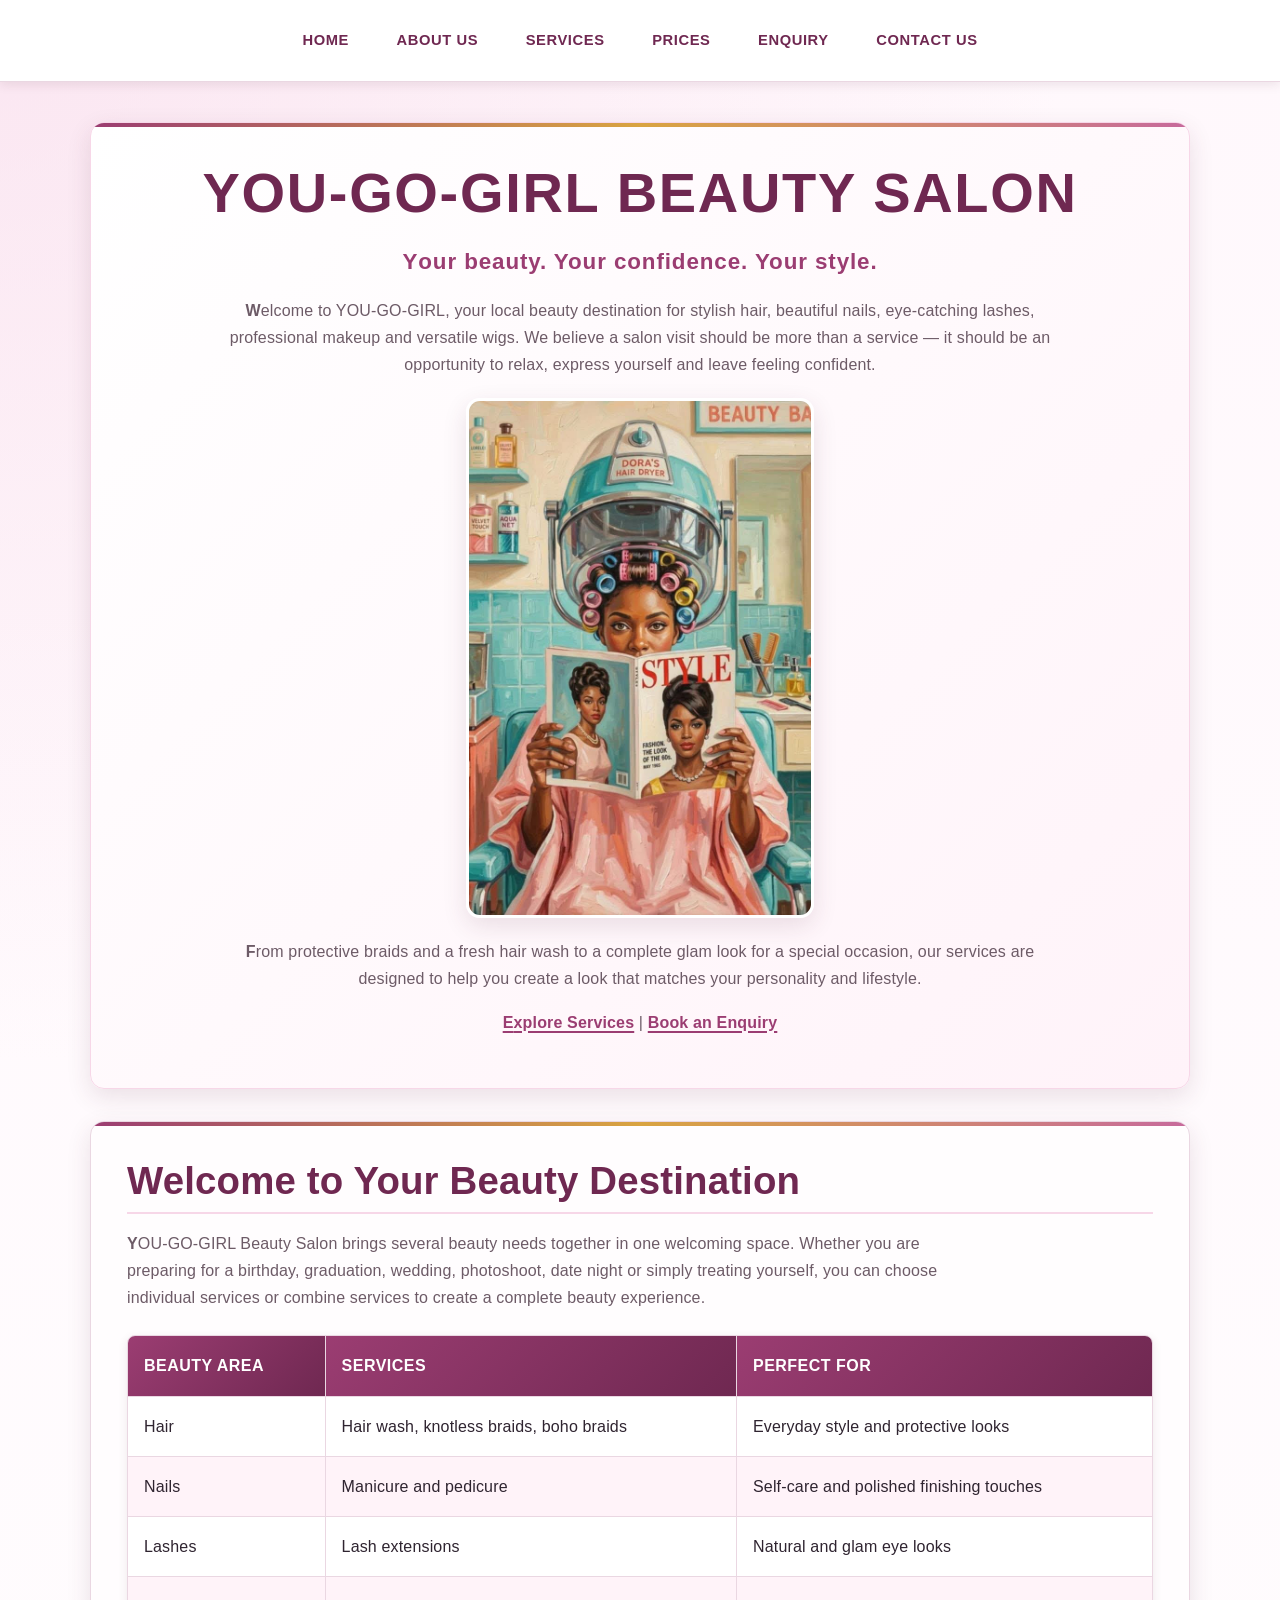
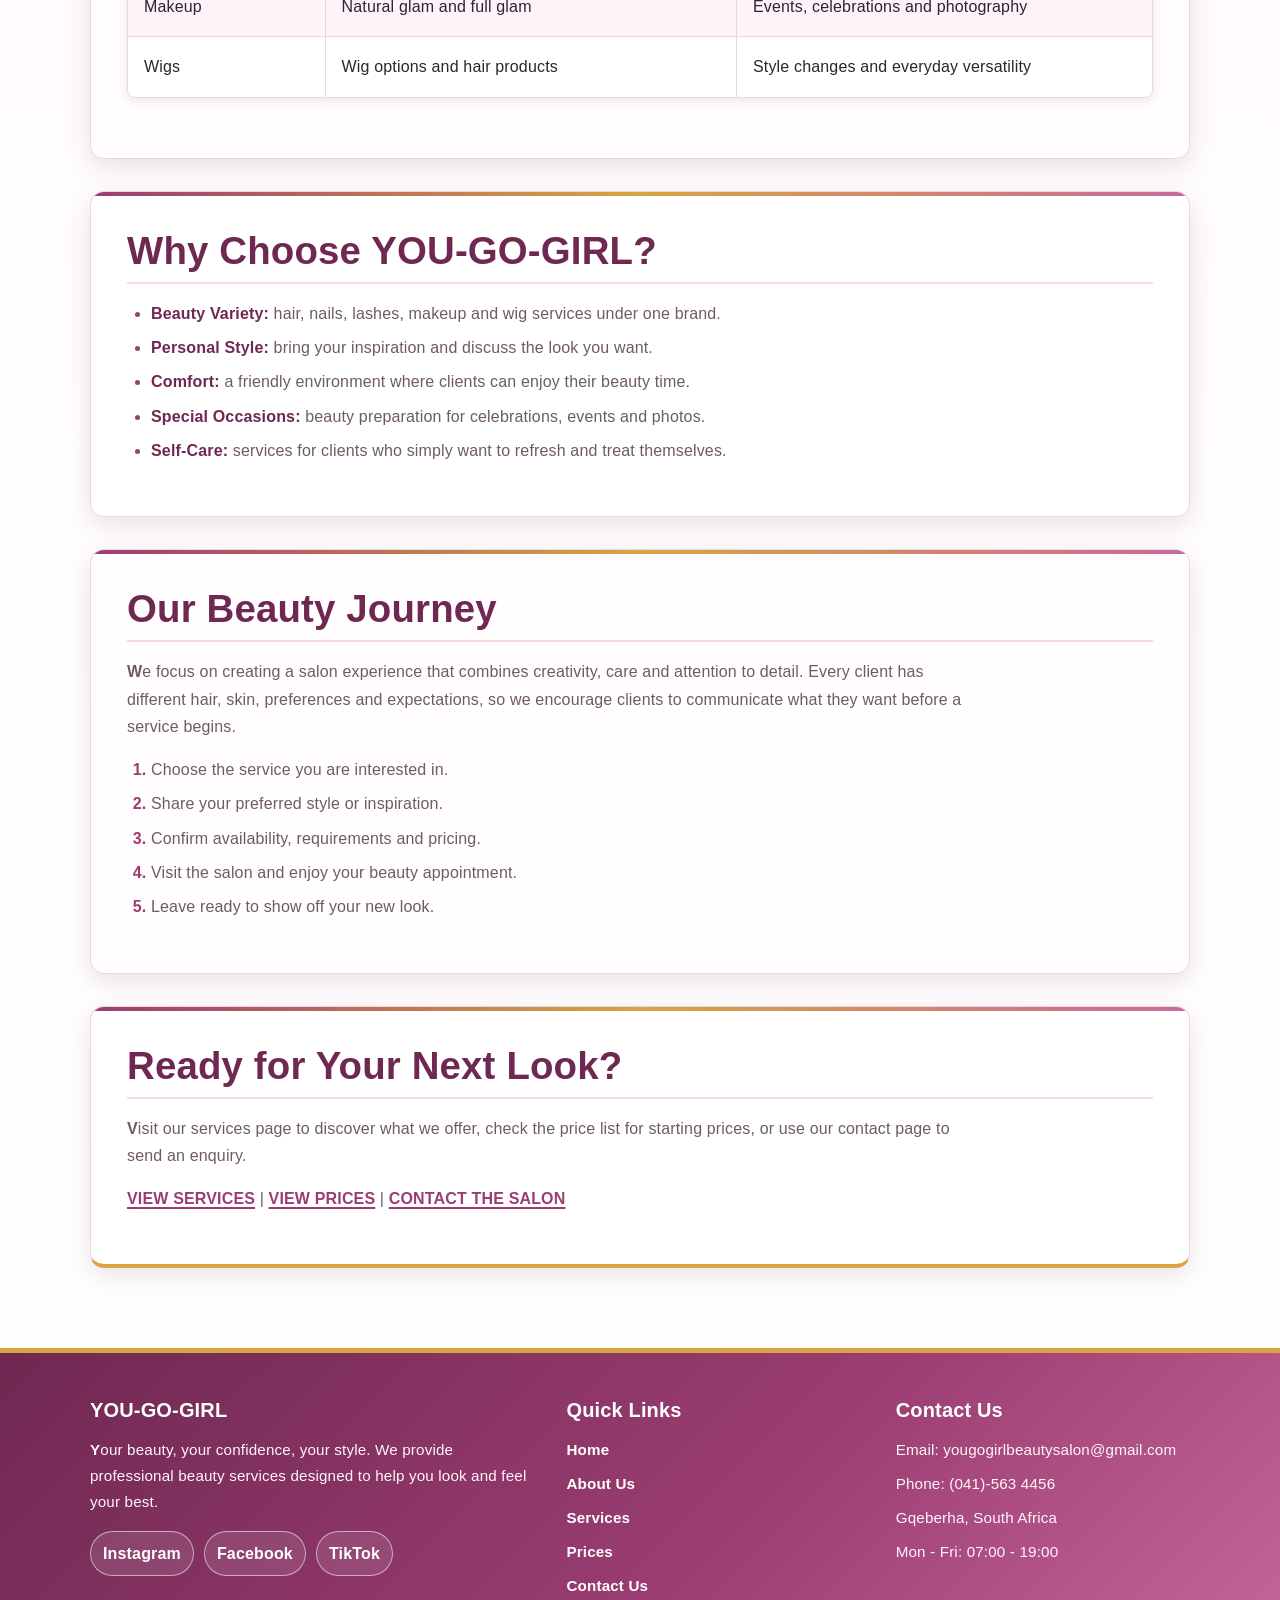
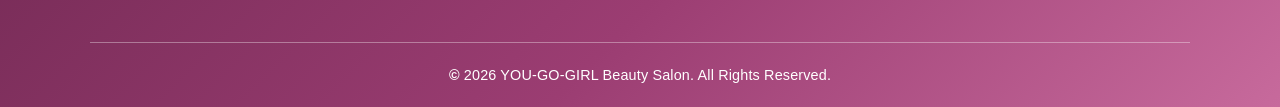
<file: index.html>
<!DOCTYPE html>
<html lang="en">
<head>
<meta charset="UTF-8"><meta name="viewport" content="width=device-width, initial-scale=1.0"><meta name="description" content="YOU-GO-GIRL Beauty Salon in Gqeberha offering hair, braids, nails, lashes, makeup and wig services."><meta name="keywords" content="beauty salon, hair salon, braids, lashes, nails, makeup, wigs, Gqeberha"><meta name="author" content="YOU-GO-GIRL Beauty Salon"><title>YOU-GO-GIRL BEAUTY SALON | Home</title>
<link rel="stylesheet" href="./assets/css/style.css">
</head>
<body>
<header><nav aria-label="Main navigation"><a href="./index.html">HOME</a><a href="./pages/about.html">ABOUT US</a><a href="./pages/services.html">SERVICES</a><a href="./pages/price.html">PRICES</a><a href="./pages/enquiry.html">ENQUIRY</a><a href="./pages/contact.html">CONTACT US</a></nav></header>
<main>
<section class="hero"><h1>YOU-GO-GIRL BEAUTY SALON</h1><p class="hero-tagline">Your beauty. Your confidence. Your style.</p><p>Welcome to YOU-GO-GIRL, your local beauty destination for stylish hair, beautiful nails, eye-catching lashes, professional makeup and versatile wigs. We believe a salon visit should be more than a service — it should be an opportunity to relax, express yourself and leave feeling confident.</p><img src="./assets/images/download (24).jpg" alt="Hairstyle inspiration from YOU-GO-GIRL Beauty Salon"><p>From protective braids and a fresh hair wash to a complete glam look for a special occasion, our services are designed to help you create a look that matches your personality and lifestyle.</p><p><a href="./pages/services.html">Explore Services</a> | <a href="./pages/contact.html">Book an Enquiry</a></p></section>
<section><h2>Welcome to Your Beauty Destination</h2><p>YOU-GO-GIRL Beauty Salon brings several beauty needs together in one welcoming space. Whether you are preparing for a birthday, graduation, wedding, photoshoot, date night or simply treating yourself, you can choose individual services or combine services to create a complete beauty experience.</p><table><thead><tr><th>Beauty Area</th><th>Services</th><th>Perfect For</th></tr></thead><tbody><tr><td>Hair</td><td>Hair wash, knotless braids, boho braids</td><td>Everyday style and protective looks</td></tr><tr><td>Nails</td><td>Manicure and pedicure</td><td>Self-care and polished finishing touches</td></tr><tr><td>Lashes</td><td>Lash extensions</td><td>Natural and glam eye looks</td></tr><tr><td>Makeup</td><td>Natural glam and full glam</td><td>Events, celebrations and photography</td></tr><tr><td>Wigs</td><td>Wig options and hair products</td><td>Style changes and everyday versatility</td></tr></tbody></table></section>
<section><h2>Why Choose YOU-GO-GIRL?</h2><ul><li><strong>Beauty Variety:</strong> hair, nails, lashes, makeup and wig services under one brand.</li><li><strong>Personal Style:</strong> bring your inspiration and discuss the look you want.</li><li><strong>Comfort:</strong> a friendly environment where clients can enjoy their beauty time.</li><li><strong>Special Occasions:</strong> beauty preparation for celebrations, events and photos.</li><li><strong>Self-Care:</strong> services for clients who simply want to refresh and treat themselves.</li></ul></section>
<section><h2>Our Beauty Journey</h2><p>We focus on creating a salon experience that combines creativity, care and attention to detail. Every client has different hair, skin, preferences and expectations, so we encourage clients to communicate what they want before a service begins.</p><ol><li>Choose the service you are interested in.</li><li>Share your preferred style or inspiration.</li><li>Confirm availability, requirements and pricing.</li><li>Visit the salon and enjoy your beauty appointment.</li><li>Leave ready to show off your new look.</li></ol></section>
<section><h2>Ready for Your Next Look?</h2><p>Visit our services page to discover what we offer, check the price list for starting prices, or use our contact page to send an enquiry.</p><p><a href="./pages/services.html">VIEW SERVICES</a> | <a href="./pages/price.html">VIEW PRICES</a> | <a href="./pages/contact.html">CONTACT THE SALON</a></p></section>
</main>
<footer><div class="footer-container"><div class="footer-section"><h2>YOU-GO-GIRL</h2><p>Your beauty, your confidence, your style. We provide professional beauty services designed to help you look and feel your best.</p><div class="footer-social"><a href="#" aria-label="Instagram">Instagram</a><a href="#" aria-label="Facebook">Facebook</a><a href="#" aria-label="TikTok">TikTok</a></div></div><div class="footer-section"><h3>Quick Links</h3><ul><li><a href="./index.html">Home</a></li><li><a href="./pages/about.html">About Us</a></li><li><a href="./pages/services.html">Services</a></li><li><a href="./pages/price.html">Prices</a></li><li><a href="./pages/contact.html">Contact Us</a></li></ul></div><div class="footer-section"><h3>Contact Us</h3><ul><li>Email: yougogirlbeautysalon@gmail.com</li><li>Phone: (041)-563 4456</li><li>Gqeberha, South Africa</li><li>Mon - Fri: 07:00 - 19:00</li></ul></div></div><div class="footer-bottom"><p>&copy; 2026 YOU-GO-GIRL Beauty Salon. All Rights Reserved.</p></div></footer>
</body></html>
</file>
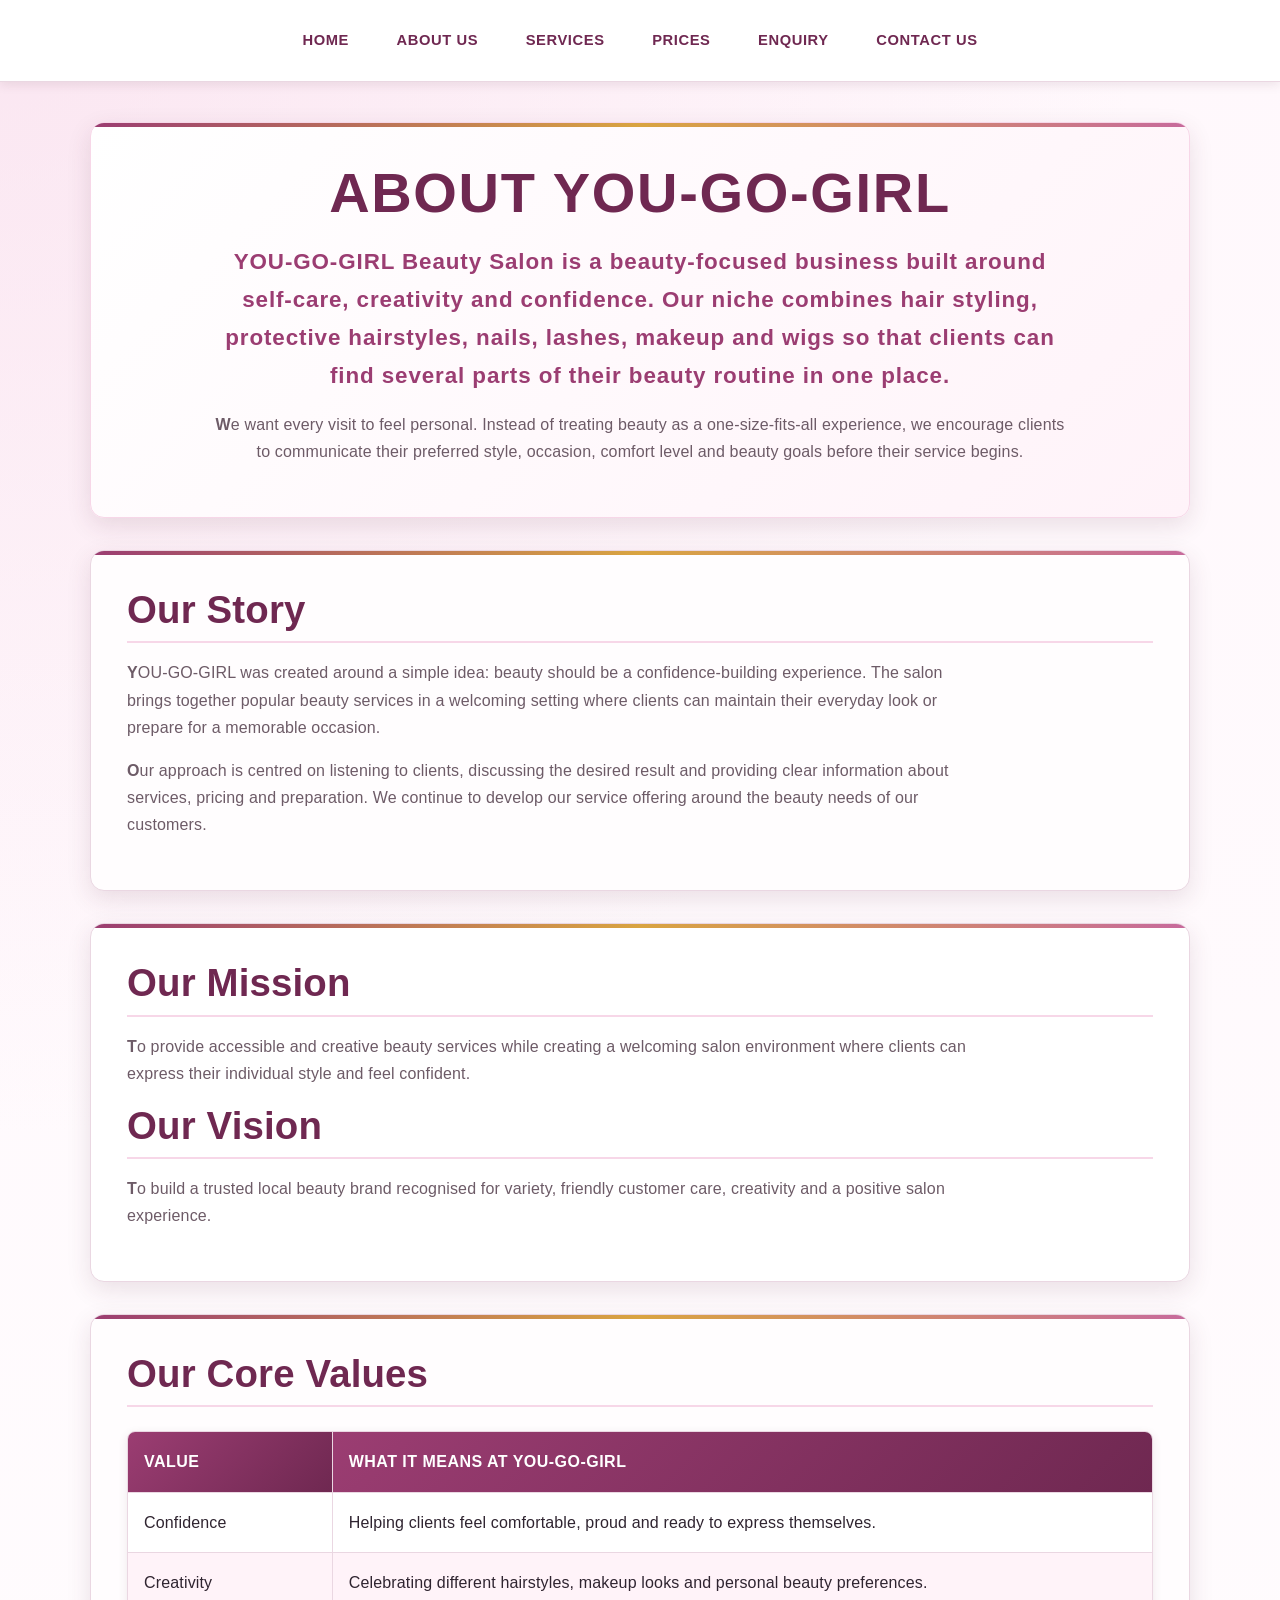
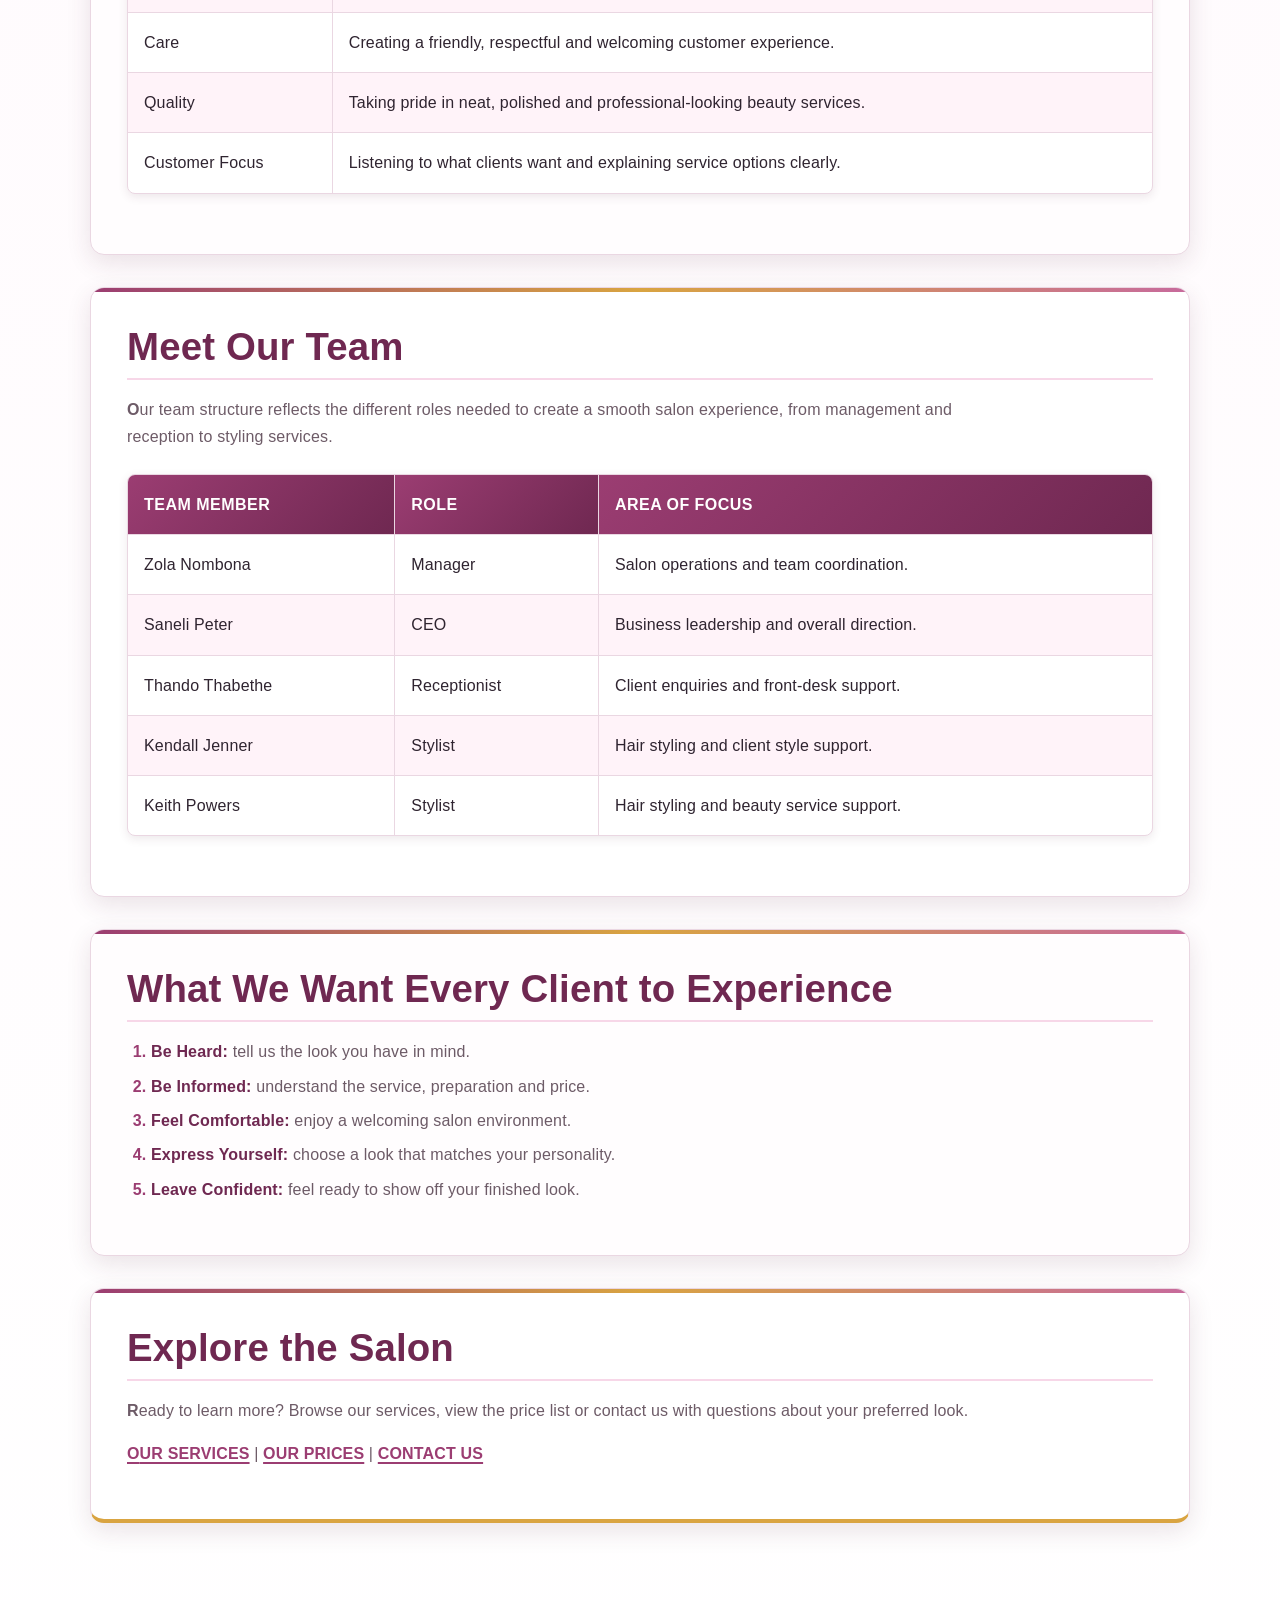
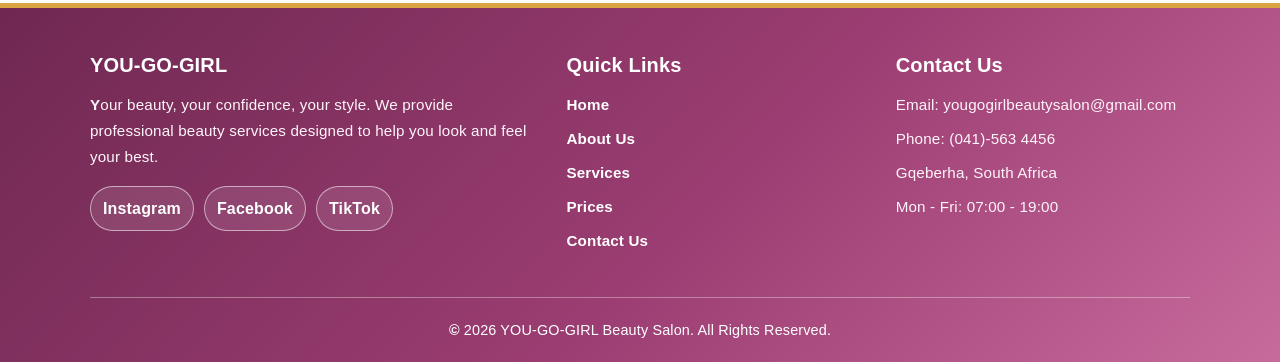
<file: pages/about.html>
<!DOCTYPE html>
<html lang="en"><head><meta charset="UTF-8"><meta name="viewport" content="width=device-width, initial-scale=1.0"><meta name="description" content="Learn about YOU-GO-GIRL Beauty Salon, our story, values, team and approach to beauty."><meta name="keywords" content="about beauty salon, YOU-GO-GIRL, Gqeberha salon, beauty team"><title>YOU-GO-GIRL BEAUTY SALON | About Us</title><link rel="stylesheet" href="../assets/css/style.css"></head>
<body><header><nav aria-label="Main navigation"><a href="../index.html">HOME</a><a href="./about.html">ABOUT US</a><a href="./services.html">SERVICES</a><a href="./price.html">PRICES</a><a href="./enquiry.html">ENQUIRY</a><a href="./contact.html">CONTACT US</a></nav></header>
<main><section><h1>About YOU-GO-GIRL</h1><p>YOU-GO-GIRL Beauty Salon is a beauty-focused business built around self-care, creativity and confidence. Our niche combines hair styling, protective hairstyles, nails, lashes, makeup and wigs so that clients can find several parts of their beauty routine in one place.</p><p>We want every visit to feel personal. Instead of treating beauty as a one-size-fits-all experience, we encourage clients to communicate their preferred style, occasion, comfort level and beauty goals before their service begins.</p></section><section><h2>Our Story</h2><p>YOU-GO-GIRL was created around a simple idea: beauty should be a confidence-building experience. The salon brings together popular beauty services in a welcoming setting where clients can maintain their everyday look or prepare for a memorable occasion.</p><p>Our approach is centred on listening to clients, discussing the desired result and providing clear information about services, pricing and preparation. We continue to develop our service offering around the beauty needs of our customers.</p></section><section><h2>Our Mission</h2><p>To provide accessible and creative beauty services while creating a welcoming salon environment where clients can express their individual style and feel confident.</p><h2>Our Vision</h2><p>To build a trusted local beauty brand recognised for variety, friendly customer care, creativity and a positive salon experience.</p></section><section><h2>Our Core Values</h2><table><thead><tr><th>Value</th><th>What It Means at YOU-GO-GIRL</th></tr></thead><tbody><tr><td>Confidence</td><td>Helping clients feel comfortable, proud and ready to express themselves.</td></tr><tr><td>Creativity</td><td>Celebrating different hairstyles, makeup looks and personal beauty preferences.</td></tr><tr><td>Care</td><td>Creating a friendly, respectful and welcoming customer experience.</td></tr><tr><td>Quality</td><td>Taking pride in neat, polished and professional-looking beauty services.</td></tr><tr><td>Customer Focus</td><td>Listening to what clients want and explaining service options clearly.</td></tr></tbody></table></section><section><h2>Meet Our Team</h2><p>Our team structure reflects the different roles needed to create a smooth salon experience, from management and reception to styling services.</p><table><thead><tr><th>Team Member</th><th>Role</th><th>Area of Focus</th></tr></thead><tbody><tr><td>Zola Nombona</td><td>Manager</td><td>Salon operations and team coordination.</td></tr><tr><td>Saneli Peter</td><td>CEO</td><td>Business leadership and overall direction.</td></tr><tr><td>Thando Thabethe</td><td>Receptionist</td><td>Client enquiries and front-desk support.</td></tr><tr><td>Kendall Jenner</td><td>Stylist</td><td>Hair styling and client style support.</td></tr><tr><td>Keith Powers</td><td>Stylist</td><td>Hair styling and beauty service support.</td></tr></tbody></table></section><section><h2>What We Want Every Client to Experience</h2><ol><li><strong>Be Heard:</strong> tell us the look you have in mind.</li><li><strong>Be Informed:</strong> understand the service, preparation and price.</li><li><strong>Feel Comfortable:</strong> enjoy a welcoming salon environment.</li><li><strong>Express Yourself:</strong> choose a look that matches your personality.</li><li><strong>Leave Confident:</strong> feel ready to show off your finished look.</li></ol></section><section><h2>Explore the Salon</h2><p>Ready to learn more? Browse our services, view the price list or contact us with questions about your preferred look.</p><p><a href="./services.html">OUR SERVICES</a> | <a href="./price.html">OUR PRICES</a> | <a href="./contact.html">CONTACT US</a></p></section></main>
<footer><div class="footer-container"><div class="footer-section"><h2>YOU-GO-GIRL</h2><p>Your beauty, your confidence, your style. We provide professional beauty services designed to help you look and feel your best.</p><div class="footer-social"><a href="#">Instagram</a><a href="#">Facebook</a><a href="#">TikTok</a></div></div><div class="footer-section"><h3>Quick Links</h3><ul><li><a href="../index.html">Home</a></li><li><a href="./about.html">About Us</a></li><li><a href="./services.html">Services</a></li><li><a href="./price.html">Prices</a></li><li><a href="./contact.html">Contact Us</a></li></ul></div><div class="footer-section"><h3>Contact Us</h3><ul><li>Email: yougogirlbeautysalon@gmail.com</li><li>Phone: (041)-563 4456</li><li>Gqeberha, South Africa</li><li>Mon - Fri: 07:00 - 19:00</li></ul></div></div><div class="footer-bottom"><p>&copy; 2026 YOU-GO-GIRL Beauty Salon. All Rights Reserved.</p></div></footer></body></html>
</file>
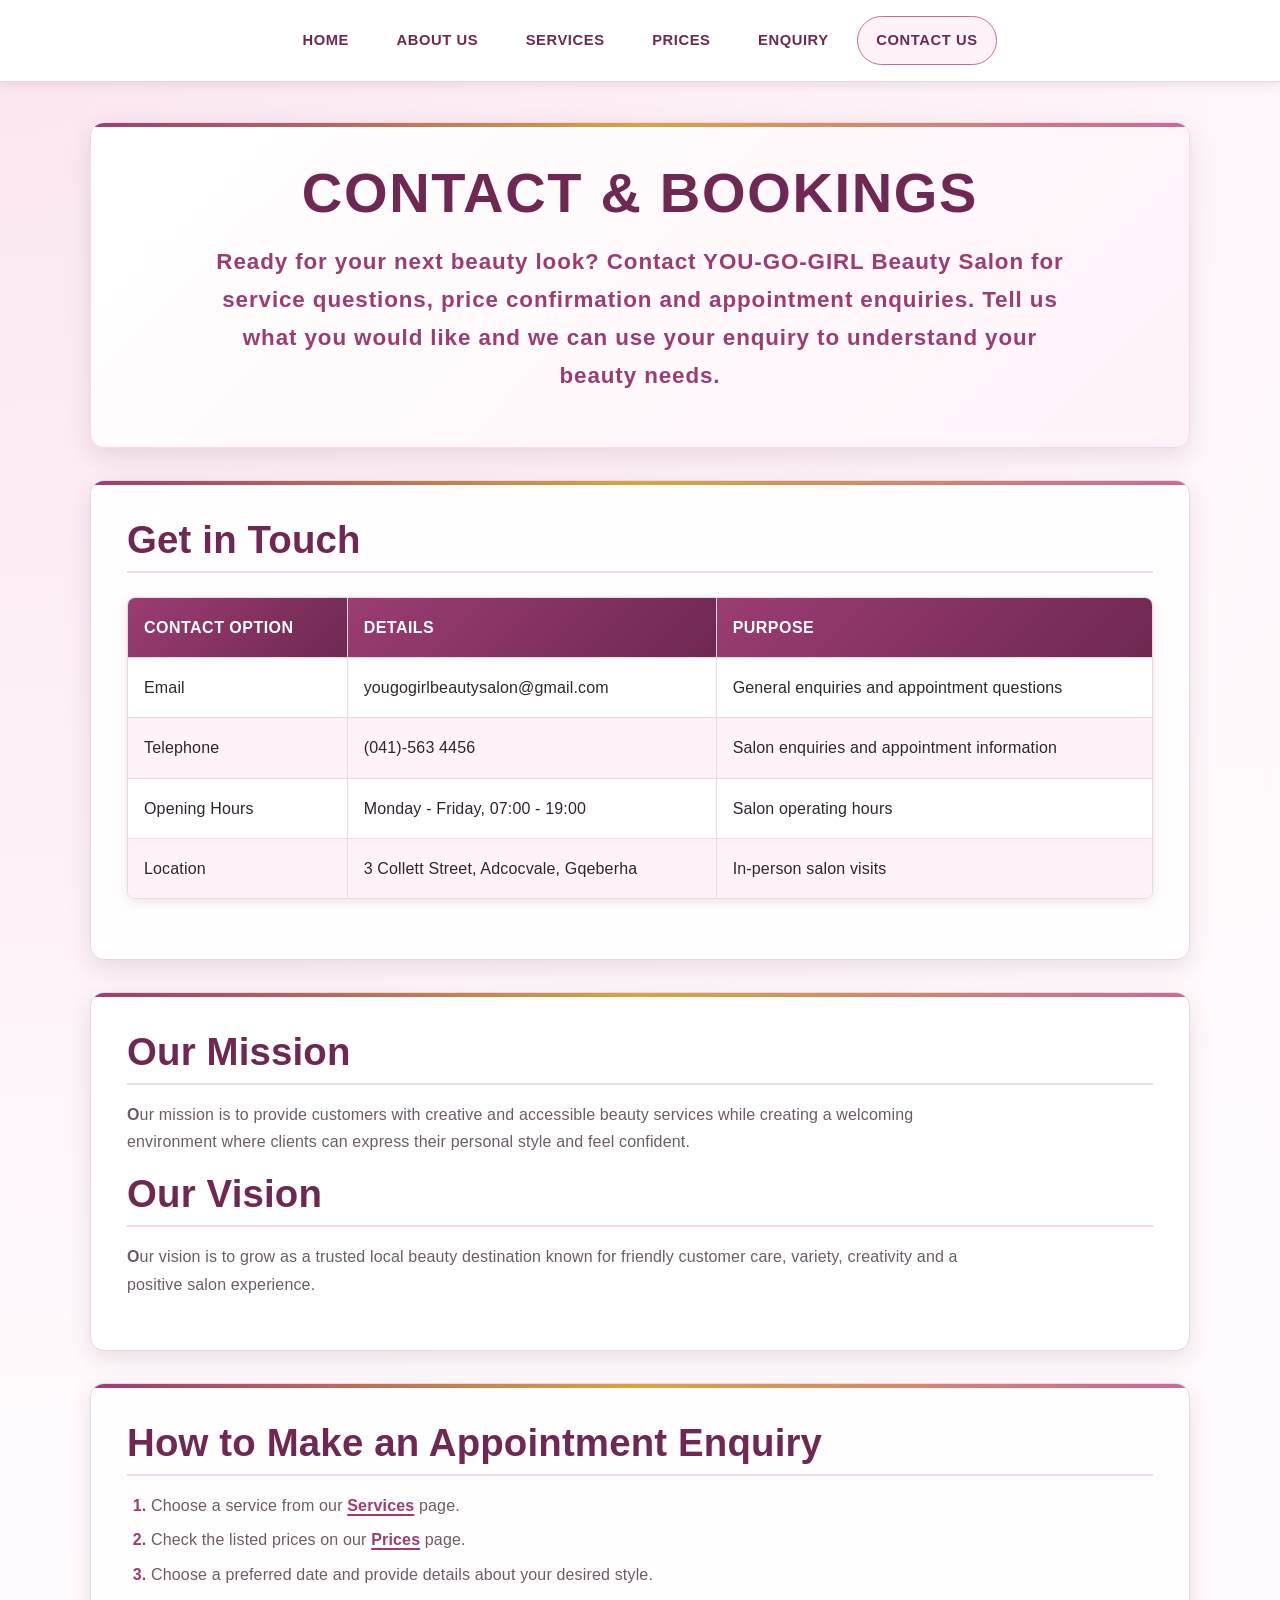
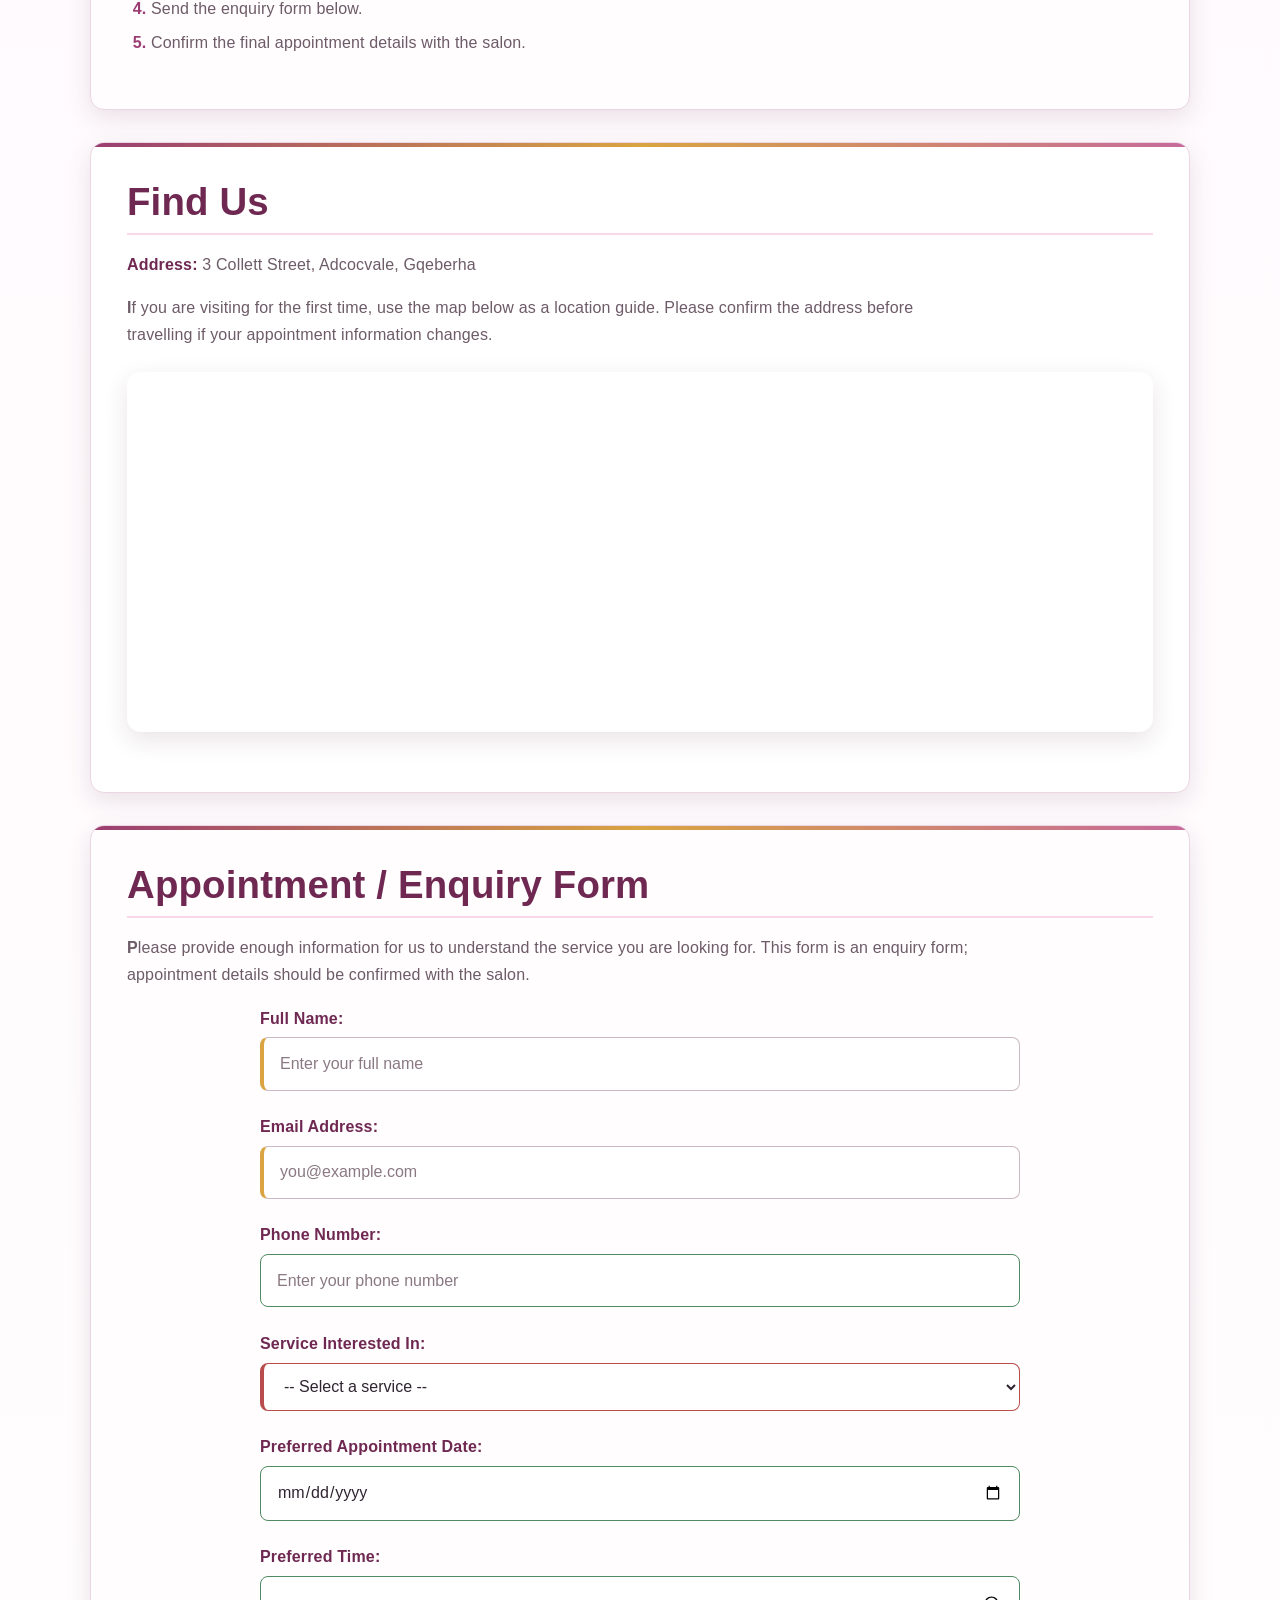
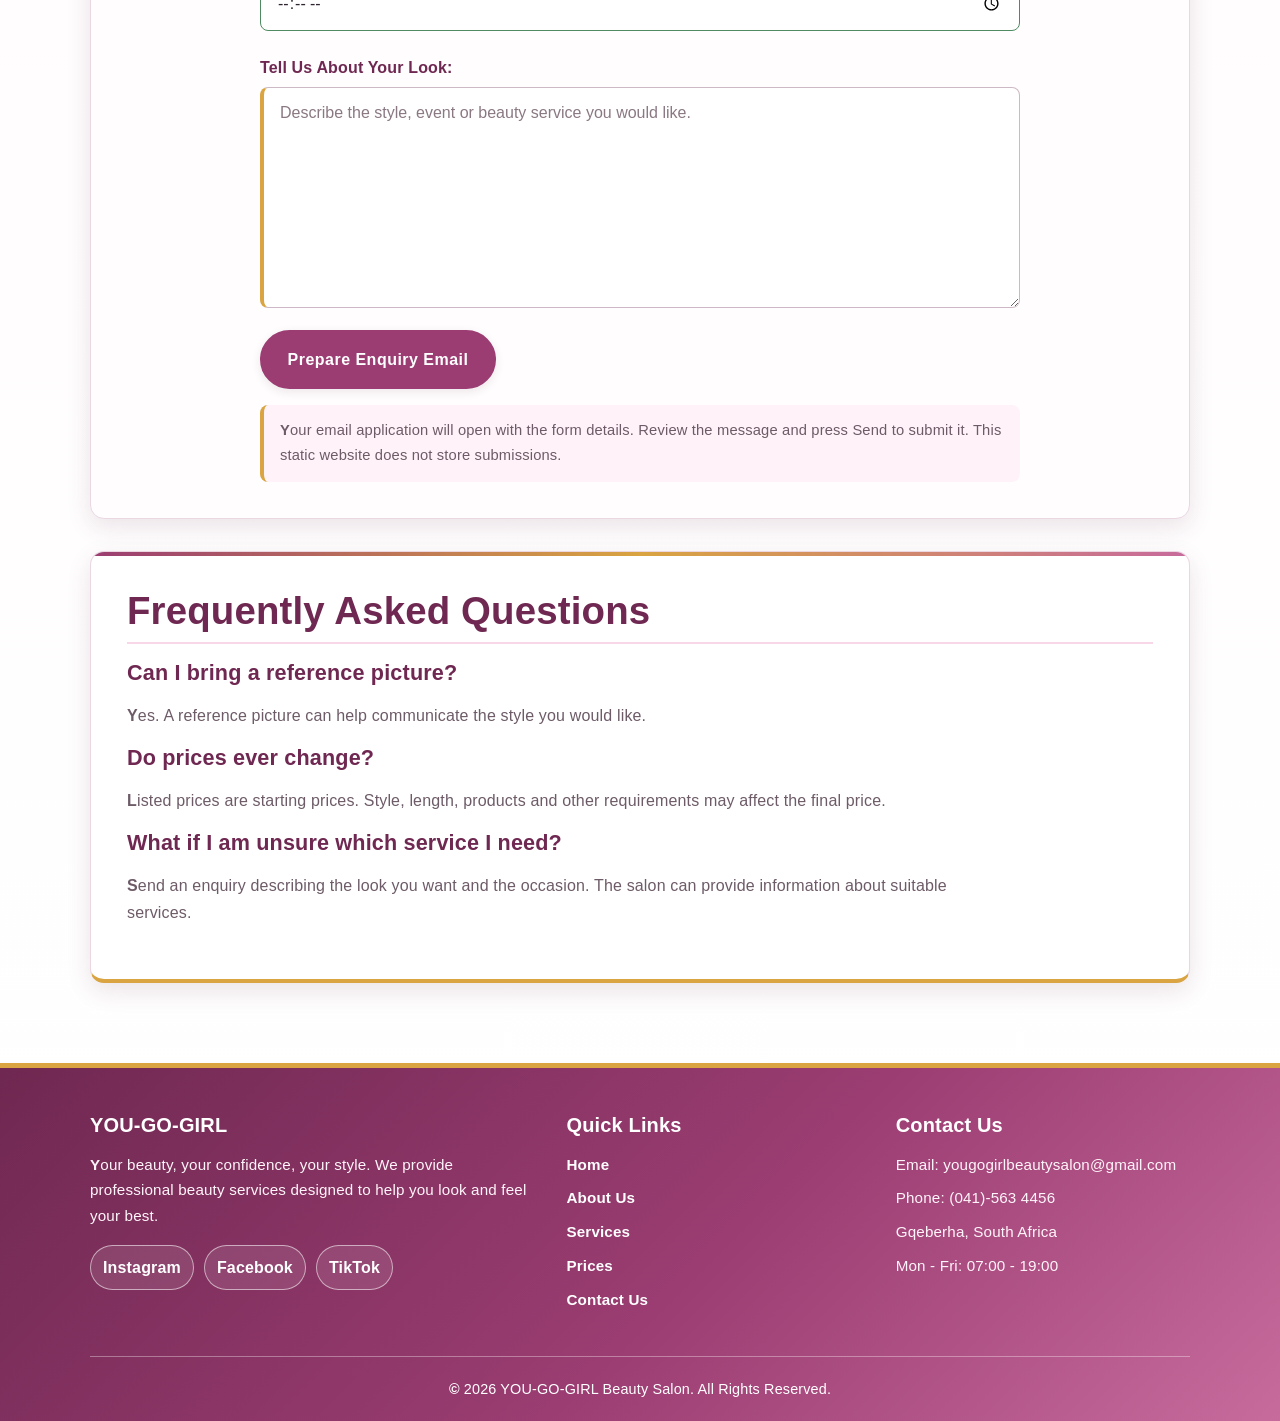
<file: pages/contact.html>
<!DOCTYPE html>
<html lang="en">
<head>
<meta charset="UTF-8"><meta name="viewport" content="width=device-width, initial-scale=1.0"><meta name="description" content="Contact YOU-GO-GIRL Beauty Salon in Gqeberha for beauty service enquiries and appointments."><meta name="keywords" content="contact beauty salon, book appointment, Gqeberha salon, YOU-GO-GIRL"><title>YOU-GO-GIRL BEAUTY SALON | Contact & Bookings</title>
<link rel="stylesheet" href="../assets/css/style.css">
</head><body>
<header><nav aria-label="Main navigation"><a href="../index.html">HOME</a><a href="./about.html">ABOUT US</a><a href="./services.html">SERVICES</a><a href="./price.html">PRICES</a><a href="./enquiry.html">ENQUIRY</a><a href="./contact.html" aria-current="page">CONTACT US</a></nav></header>
<main>
<section><h1>Contact & Bookings</h1><p>Ready for your next beauty look? Contact YOU-GO-GIRL Beauty Salon for service questions, price confirmation and appointment enquiries. Tell us what you would like and we can use your enquiry to understand your beauty needs.</p></section>
<section><h2>Get in Touch</h2><table><thead><tr><th>Contact Option</th><th>Details</th><th>Purpose</th></tr></thead><tbody><tr><td>Email</td><td>yougogirlbeautysalon@gmail.com</td><td>General enquiries and appointment questions</td></tr><tr><td>Telephone</td><td>(041)-563 4456</td><td>Salon enquiries and appointment information</td></tr><tr><td>Opening Hours</td><td>Monday - Friday, 07:00 - 19:00</td><td>Salon operating hours</td></tr><tr><td>Location</td><td>3 Collett Street, Adcocvale, Gqeberha</td><td>In-person salon visits</td></tr></tbody></table></section>
<section><h2>Our Mission</h2><p>Our mission is to provide customers with creative and accessible beauty services while creating a welcoming environment where clients can express their personal style and feel confident.</p><h2>Our Vision</h2><p>Our vision is to grow as a trusted local beauty destination known for friendly customer care, variety, creativity and a positive salon experience.</p></section>
<section><h2>How to Make an Appointment Enquiry</h2><ol><li>Choose a service from our <a href="./services.html">Services</a> page.</li><li>Check the listed prices on our <a href="./price.html">Prices</a> page.</li><li>Choose a preferred date and provide details about your desired style.</li><li>Send the enquiry form below.</li><li>Confirm the final appointment details with the salon.</li></ol></section>
<section><h2>Find Us</h2><p><strong>Address:</strong> 3 Collett Street, Adcocvale, Gqeberha</p><p>If you are visiting for the first time, use the map below as a location guide. Please confirm the address before travelling if your appointment information changes.</p><iframe src="https://www.google.com/maps/embed?pb=!1m18!1m12!1m3!1d3309.94800590713!2d25.583168575522688!3d-33.94246537319854!2m3!1f0!2f0!3f0!3m2!1i1024!2i768!4f13.1!3m3!1m2!1s0x1e7ad3ced36fa7a1%3A0xfbeed64bfc73c71f!2sClifton%20Court!5e0!3m2!1sen!2sza!4v1786087703149!5m2!1sen!2sza" title="Map showing the YOU-GO-GIRL Beauty Salon location" allowfullscreen loading="lazy" referrerpolicy="strict-origin-when-cross-origin"></iframe></section>
<section><h2>Appointment / Enquiry Form</h2><p>Please provide enough information for us to understand the service you are looking for. This form is an enquiry form; appointment details should be confirmed with the salon.</p><form action="mailto:yougogirlbeautysalon@gmail.com" method="post" enctype="text/plain"><label for="name">Full Name:</label><input type="text" id="name" name="name" placeholder="Enter your full name" autocomplete="name" required><label for="email">Email Address:</label><input type="email" id="email" name="email" placeholder="you@example.com" autocomplete="email" required><label for="phone">Phone Number:</label><input type="tel" id="phone" name="phone" placeholder="Enter your phone number" autocomplete="tel"><label for="service">Service Interested In:</label><select id="service" name="service" required><option value="">-- Select a service --</option><option value="hair-wash">Hair Wash</option><option value="knotless-braids">Knotless Braids</option><option value="boho-braids">Boho Braids</option><option value="manicure">Manicure</option><option value="pedicure">Pedicure</option><option value="lashes">Lash Extensions</option><option value="makeup">Makeup</option><option value="wigs">Wigs / Hair Products</option></select><label for="date">Preferred Appointment Date:</label><input type="date" id="date" name="date"><label for="time">Preferred Time:</label><input type="time" id="time" name="time"><label for="message">Tell Us About Your Look:</label><textarea id="message" name="message" rows="8" placeholder="Describe the style, event or beauty service you would like." required></textarea><button type="submit">Prepare Enquiry Email</button><p class="form-note">Your email application will open with the form details. Review the message and press Send to submit it. This static website does not store submissions.</p></form></section>
<section><h2>Frequently Asked Questions</h2><h3>Can I bring a reference picture?</h3><p>Yes. A reference picture can help communicate the style you would like.</p><h3>Do prices ever change?</h3><p>Listed prices are starting prices. Style, length, products and other requirements may affect the final price.</p><h3>What if I am unsure which service I need?</h3><p>Send an enquiry describing the look you want and the occasion. The salon can provide information about suitable services.</p></section>
</main>
<footer><div class="footer-container"><div class="footer-section"><h2>YOU-GO-GIRL</h2><p>Your beauty, your confidence, your style. We provide professional beauty services designed to help you look and feel your best.</p><div class="footer-social"><a href="#" aria-label="Instagram">Instagram</a><a href="#" aria-label="Facebook">Facebook</a><a href="#" aria-label="TikTok">TikTok</a></div></div><div class="footer-section"><h3>Quick Links</h3><ul><li><a href="../index.html">Home</a></li><li><a href="./about.html">About Us</a></li><li><a href="./services.html">Services</a></li><li><a href="./price.html">Prices</a></li><li><a href="./contact.html">Contact Us</a></li></ul></div><div class="footer-section"><h3>Contact Us</h3><ul><li>Email: yougogirlbeautysalon@gmail.com</li><li>Phone: (041)-563 4456</li><li>Gqeberha, South Africa</li><li>Mon - Fri: 07:00 - 19:00</li></ul></div></div><div class="footer-bottom"><p>&copy; 2026 YOU-GO-GIRL Beauty Salon. All Rights Reserved.</p></div></footer>
</body></html>
</file>
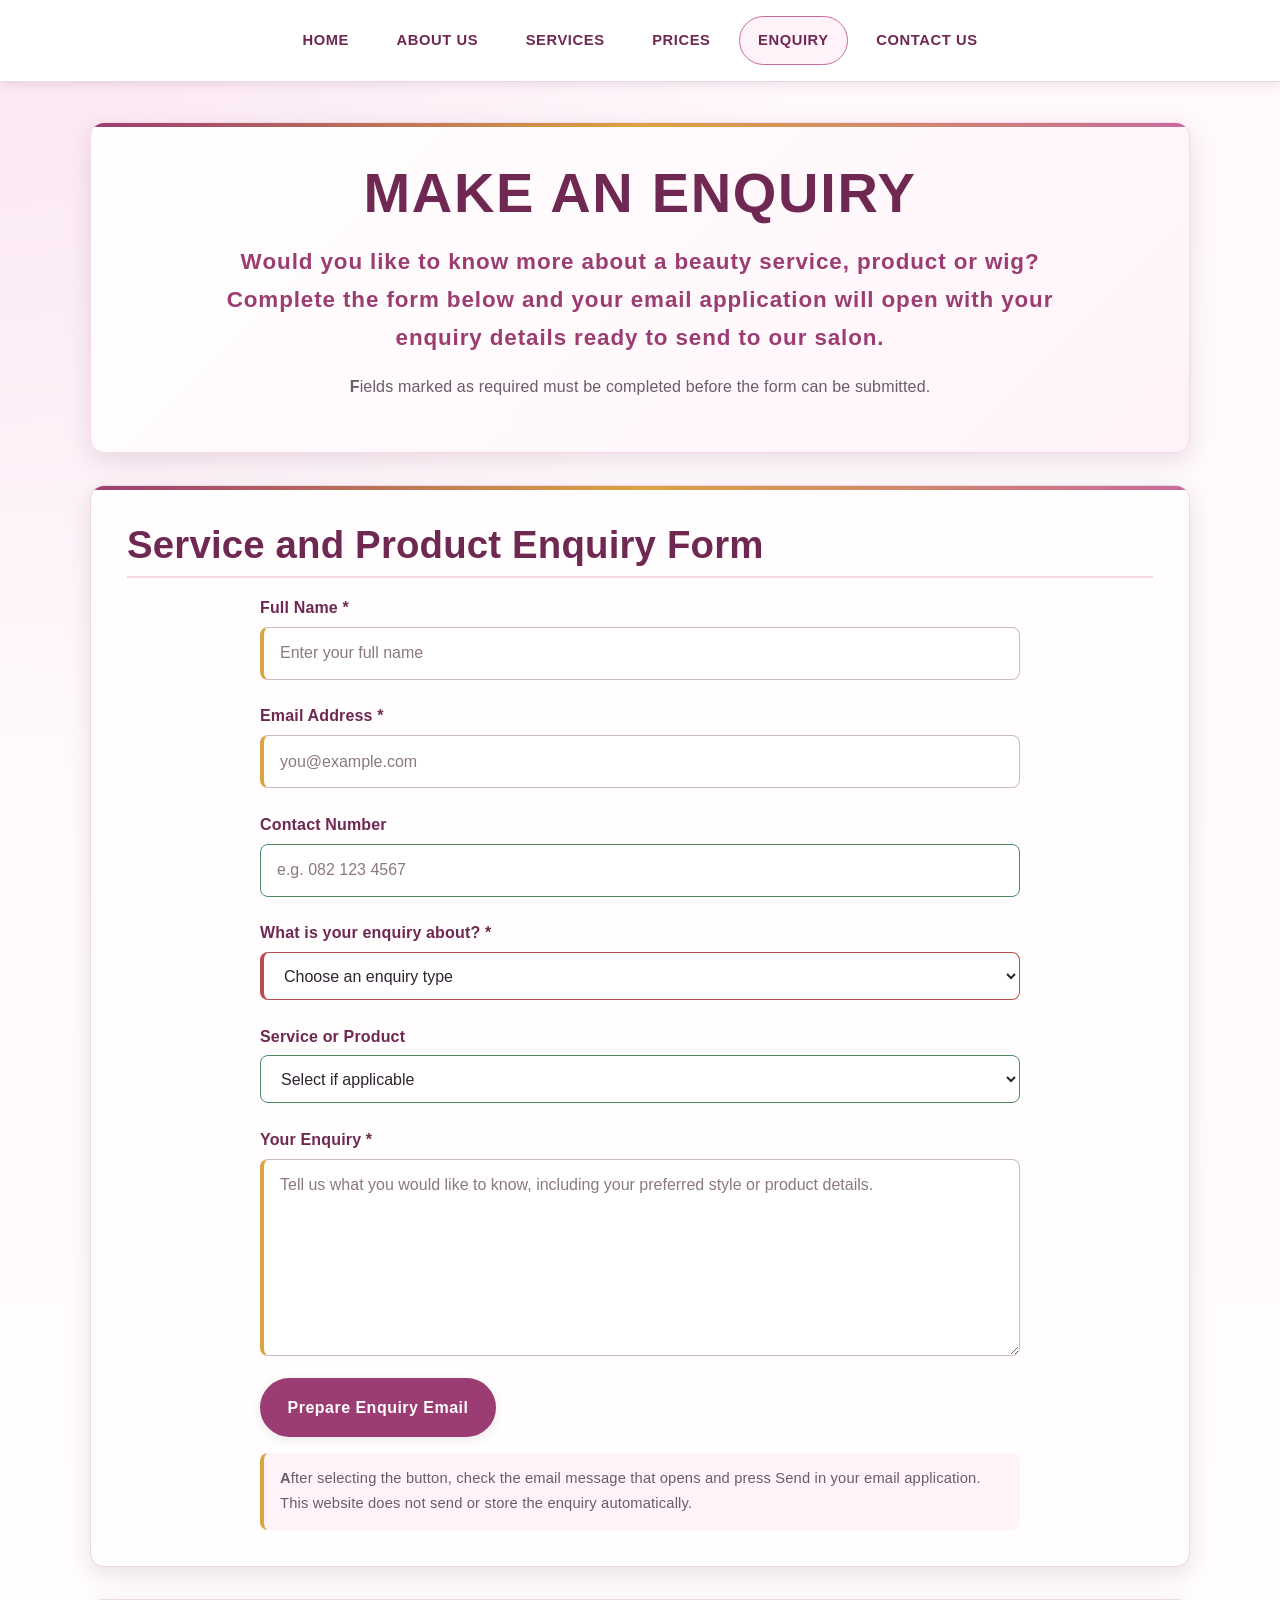
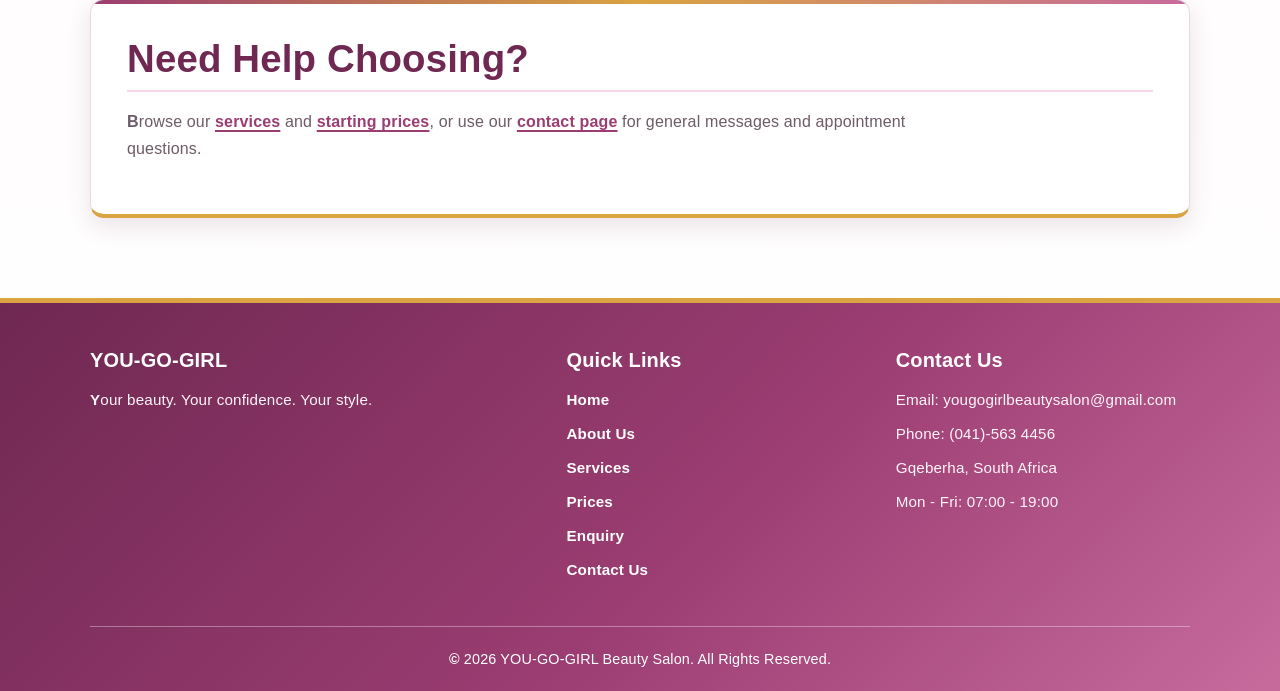
<file: pages/enquiry.html>
<!DOCTYPE html>
<html lang="en">
<head>
<meta charset="UTF-8">
<meta name="viewport" content="width=device-width, initial-scale=1.0">
<meta name="description" content="Send a service or product enquiry to YOU-GO-GIRL Beauty Salon in Gqeberha.">
<meta name="keywords" content="beauty salon enquiry, hair services, beauty products, Gqeberha">
<title>YOU-GO-GIRL BEAUTY SALON | Enquiry</title>
<link rel="stylesheet" href="../assets/css/style.css">
</head>
<body>
<a class="skip-link" href="#main-content">Skip to main content</a>
<header>
<nav aria-label="Main navigation">
<a href="../index.html">HOME</a>
<a href="./about.html">ABOUT US</a>
<a href="./services.html">SERVICES</a>
<a href="./price.html">PRICES</a>
<a href="./enquiry.html" aria-current="page">ENQUIRY</a>
<a href="./contact.html">CONTACT US</a>
</nav>
</header>
<main id="main-content">
<section>
<h1>Make an Enquiry</h1>
<p>Would you like to know more about a beauty service, product or wig? Complete the form below and your email application will open with your enquiry details ready to send to our salon.</p>
<p>Fields marked as required must be completed before the form can be submitted.</p>
</section>
<section>
<h2>Service and Product Enquiry Form</h2>
<form action="mailto:yougogirlbeautysalon@gmail.com" method="post" enctype="text/plain">
<label for="enquiry-name">Full Name *</label>
<input type="text" id="enquiry-name" name="Full name" autocomplete="name" placeholder="Enter your full name" required minlength="2">
<label for="enquiry-email">Email Address *</label>
<input type="email" id="enquiry-email" name="Email address" autocomplete="email" placeholder="you@example.com" required>
<label for="enquiry-phone">Contact Number</label>
<input type="tel" id="enquiry-phone" name="Contact number" autocomplete="tel" placeholder="e.g. 082 123 4567" pattern="[0-9+() -]{7,20}">
<label for="enquiry-type">What is your enquiry about? *</label>
<select id="enquiry-type" name="Enquiry type" required>
<option value="">Choose an enquiry type</option>
<option value="Beauty service">Beauty service</option>
<option value="Beauty product">Beauty product</option>
<option value="Wig availability">Wig availability</option>
<option value="Service price">Service price</option>
<option value="Other">Other</option>
</select>
<label for="enquiry-service">Service or Product</label>
<select id="enquiry-service" name="Service or product">
<option value="">Select if applicable</option>
<option>Hair Wash</option><option>Knotless Braids</option><option>Boho Braids</option>
<option>Manicure</option><option>Pedicure</option><option>Lash Extensions</option>
<option>Makeup</option><option>Wigs / Hair Products</option><option>Other</option>
</select>
<label for="enquiry-message">Your Enquiry *</label>
<textarea id="enquiry-message" name="Enquiry details" rows="7" placeholder="Tell us what you would like to know, including your preferred style or product details." required minlength="10"></textarea>
<button type="submit">Prepare Enquiry Email</button>
<p class="form-note">After selecting the button, check the email message that opens and press Send in your email application. This website does not send or store the enquiry automatically.</p>
</form>
</section>
<section>
<h2>Need Help Choosing?</h2>
<p>Browse our <a href="./services.html">services</a> and <a href="./price.html">starting prices</a>, or use our <a href="./contact.html">contact page</a> for general messages and appointment questions.</p>
</section>
</main>
<footer>
<div class="footer-container">
<div class="footer-section"><h2>YOU-GO-GIRL</h2><p>Your beauty. Your confidence. Your style.</p></div>
<div class="footer-section"><h3>Quick Links</h3><ul>
<li><a href="../index.html">Home</a></li><li><a href="./about.html">About Us</a></li>
<li><a href="./services.html">Services</a></li><li><a href="./price.html">Prices</a></li>
<li><a href="./enquiry.html">Enquiry</a></li><li><a href="./contact.html">Contact Us</a></li>
</ul></div>
<div class="footer-section"><h3>Contact Us</h3><ul>
<li>Email: yougogirlbeautysalon@gmail.com</li><li>Phone: (041)-563 4456</li><li>Gqeberha, South Africa</li><li>Mon - Fri: 07:00 - 19:00</li>
</ul></div>
</div>
<div class="footer-bottom"><p>&copy; 2026 YOU-GO-GIRL Beauty Salon. All Rights Reserved.</p></div>
</footer>
</body>
</html>
</file>
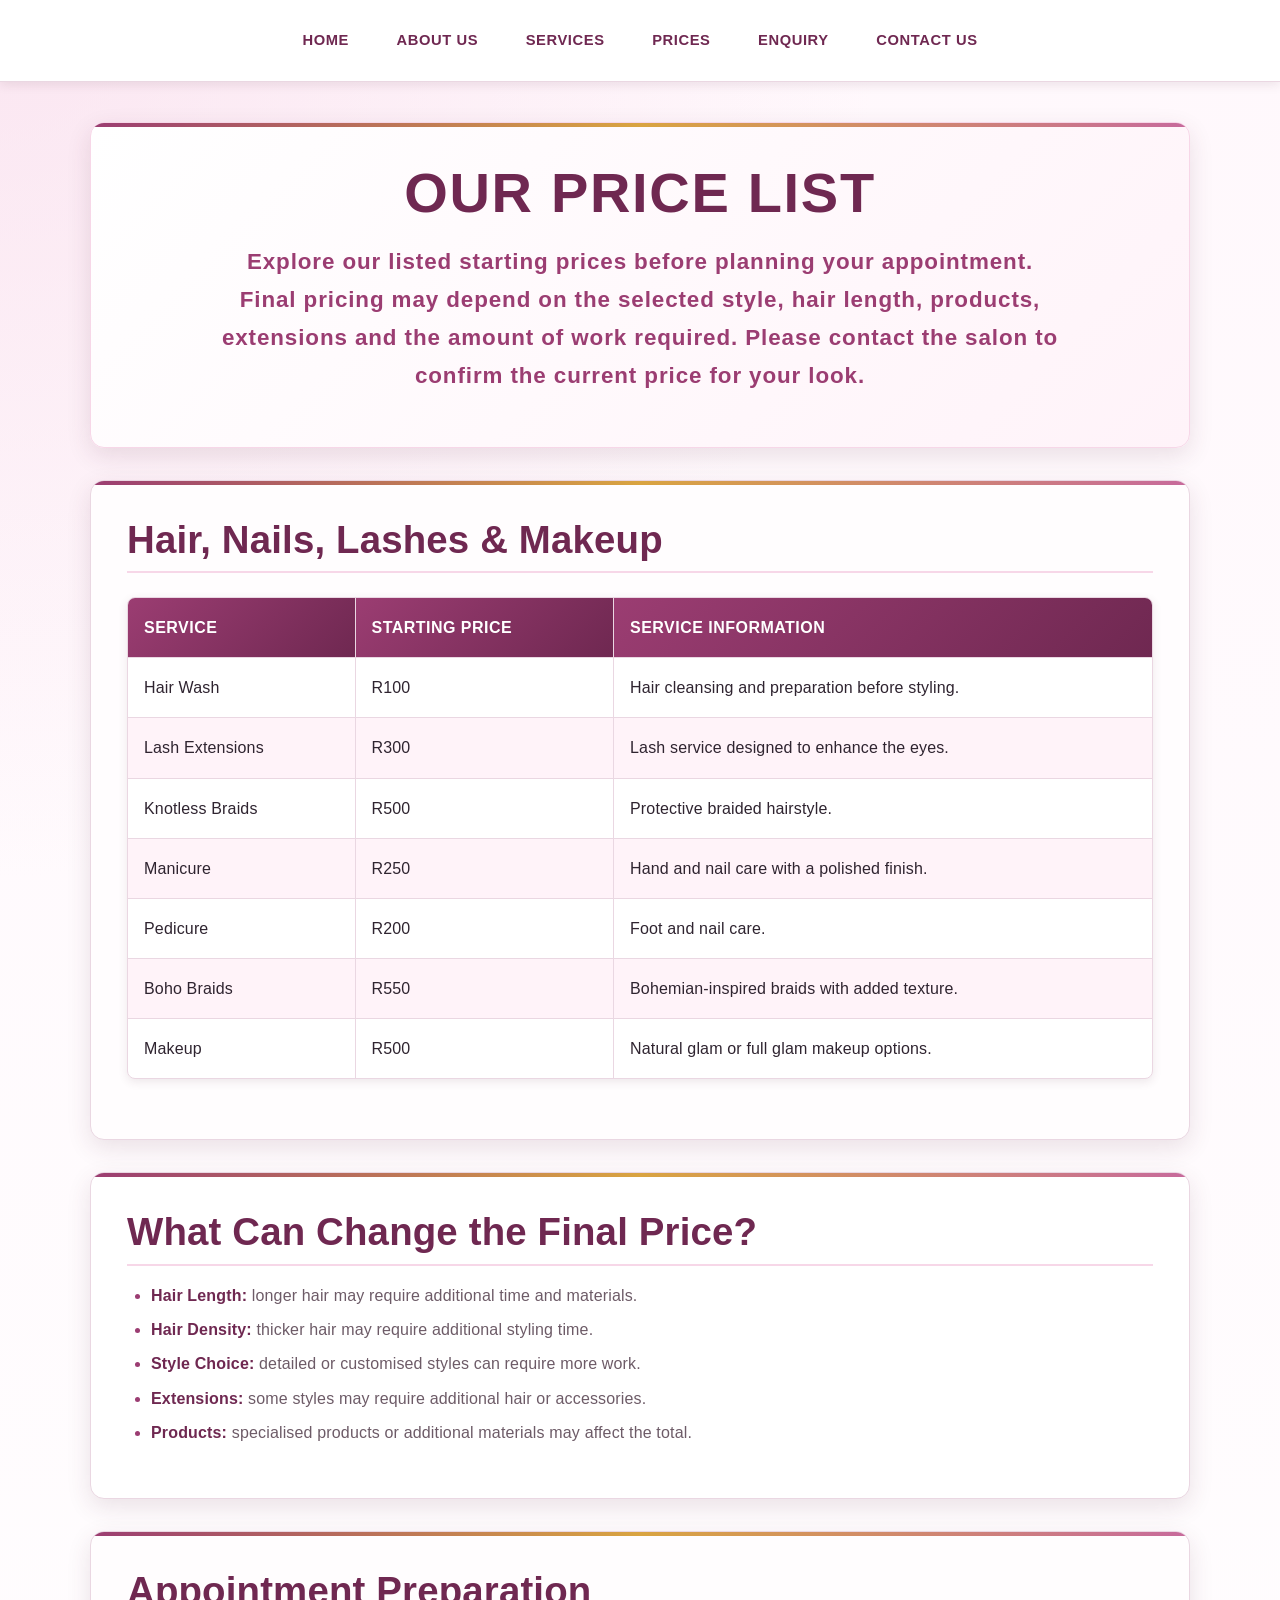
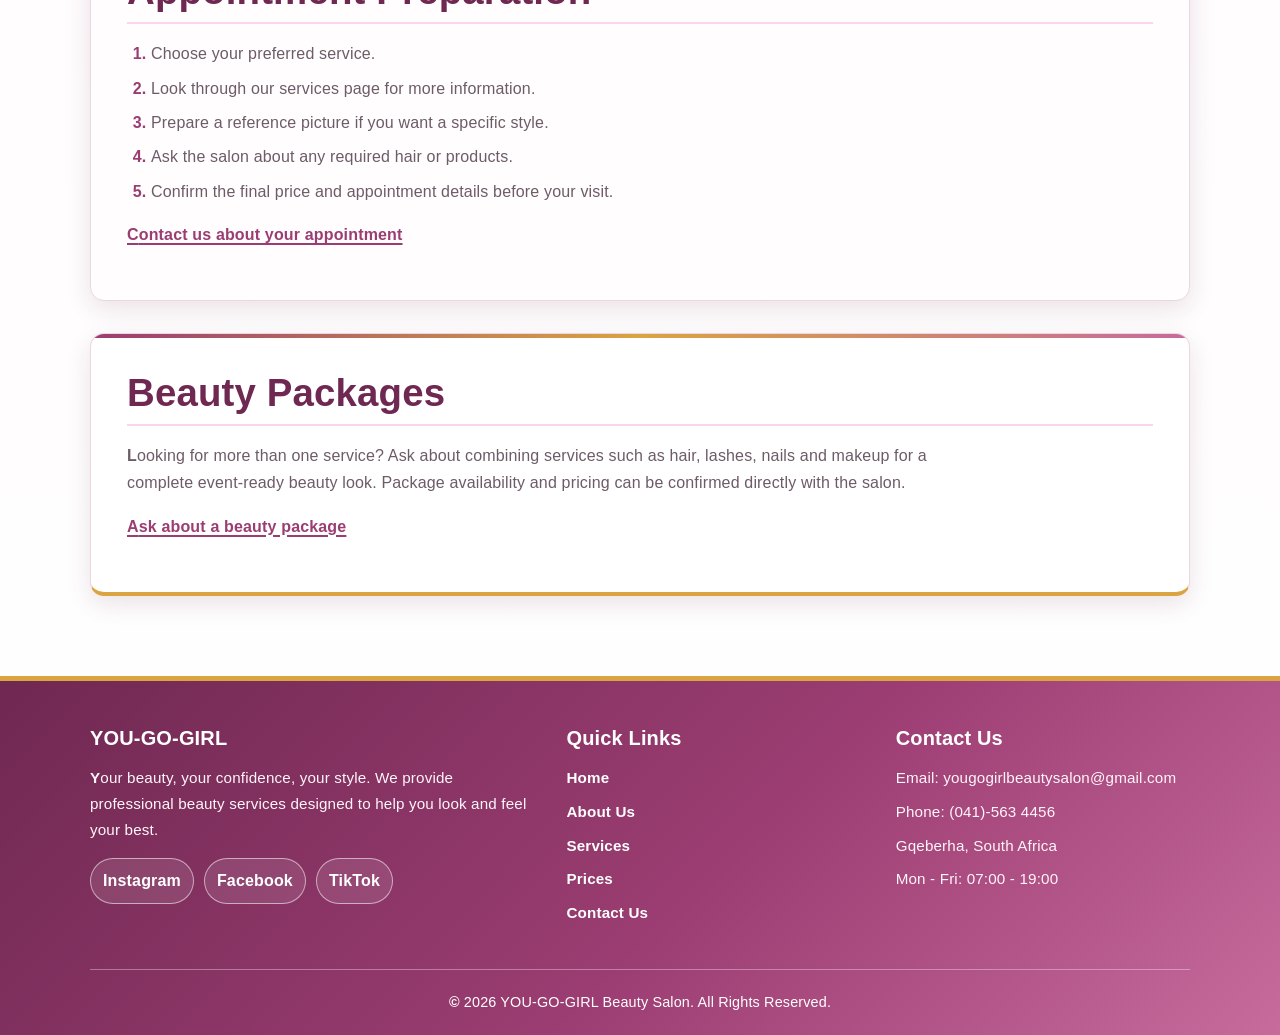
<file: pages/price.html>
<!DOCTYPE html>
<html lang="en">
<head>
<meta charset="UTF-8"><meta name="viewport" content="width=device-width, initial-scale=1.0"><meta name="description" content="View the YOU-GO-GIRL Beauty Salon price list for hair, braids, nails, lashes and makeup services."><meta name="keywords" content="beauty salon prices, braids prices, lashes prices, makeup prices, Gqeberha salon"><title>YOU-GO-GIRL BEAUTY SALON | Prices</title>
<link rel="stylesheet" href="../assets/css/style.css">
</head><body>
<header><nav aria-label="Main navigation"><a href="../index.html">HOME</a><a href="./about.html">ABOUT US</a><a href="./services.html">SERVICES</a><a href="./price.html">PRICES</a><a href="./enquiry.html">ENQUIRY</a><a href="./contact.html">CONTACT US</a></nav></header>
<main>
<section><h1>Our Price List</h1><p>Explore our listed starting prices before planning your appointment. Final pricing may depend on the selected style, hair length, products, extensions and the amount of work required. Please contact the salon to confirm the current price for your look.</p></section>
<section><h2>Hair, Nails, Lashes & Makeup</h2><table><thead><tr><th>Service</th><th>Starting Price</th><th>Service Information</th></tr></thead><tbody><tr><td>Hair Wash</td><td>R100</td><td>Hair cleansing and preparation before styling.</td></tr><tr><td>Lash Extensions</td><td>R300</td><td>Lash service designed to enhance the eyes.</td></tr><tr><td>Knotless Braids</td><td>R500</td><td>Protective braided hairstyle.</td></tr><tr><td>Manicure</td><td>R250</td><td>Hand and nail care with a polished finish.</td></tr><tr><td>Pedicure</td><td>R200</td><td>Foot and nail care.</td></tr><tr><td>Boho Braids</td><td>R550</td><td>Bohemian-inspired braids with added texture.</td></tr><tr><td>Makeup</td><td>R500</td><td>Natural glam or full glam makeup options.</td></tr></tbody></table></section>
<section><h2>What Can Change the Final Price?</h2><ul><li><strong>Hair Length:</strong> longer hair may require additional time and materials.</li><li><strong>Hair Density:</strong> thicker hair may require additional styling time.</li><li><strong>Style Choice:</strong> detailed or customised styles can require more work.</li><li><strong>Extensions:</strong> some styles may require additional hair or accessories.</li><li><strong>Products:</strong> specialised products or additional materials may affect the total.</li></ul></section>
<section><h2>Appointment Preparation</h2><ol><li>Choose your preferred service.</li><li>Look through our services page for more information.</li><li>Prepare a reference picture if you want a specific style.</li><li>Ask the salon about any required hair or products.</li><li>Confirm the final price and appointment details before your visit.</li></ol><p><a href="./contact.html">Contact us about your appointment</a></p></section>
<section><h2>Beauty Packages</h2><p>Looking for more than one service? Ask about combining services such as hair, lashes, nails and makeup for a complete event-ready beauty look. Package availability and pricing can be confirmed directly with the salon.</p><p><a href="./contact.html">Ask about a beauty package</a></p></section>
</main>
<footer><div class="footer-container"><div class="footer-section"><h2>YOU-GO-GIRL</h2><p>Your beauty, your confidence, your style. We provide professional beauty services designed to help you look and feel your best.</p><div class="footer-social"><a href="#" aria-label="Instagram">Instagram</a><a href="#" aria-label="Facebook">Facebook</a><a href="#" aria-label="TikTok">TikTok</a></div></div><div class="footer-section"><h3>Quick Links</h3><ul><li><a href="../index.html">Home</a></li><li><a href="./about.html">About Us</a></li><li><a href="./services.html">Services</a></li><li><a href="./price.html">Prices</a></li><li><a href="./contact.html">Contact Us</a></li></ul></div><div class="footer-section"><h3>Contact Us</h3><ul><li>Email: yougogirlbeautysalon@gmail.com</li><li>Phone: (041)-563 4456</li><li>Gqeberha, South Africa</li><li>Mon - Fri: 07:00 - 19:00</li></ul></div></div><div class="footer-bottom"><p>&copy; 2026 YOU-GO-GIRL Beauty Salon. All Rights Reserved.</p></div></footer>
</body></html>
</file>
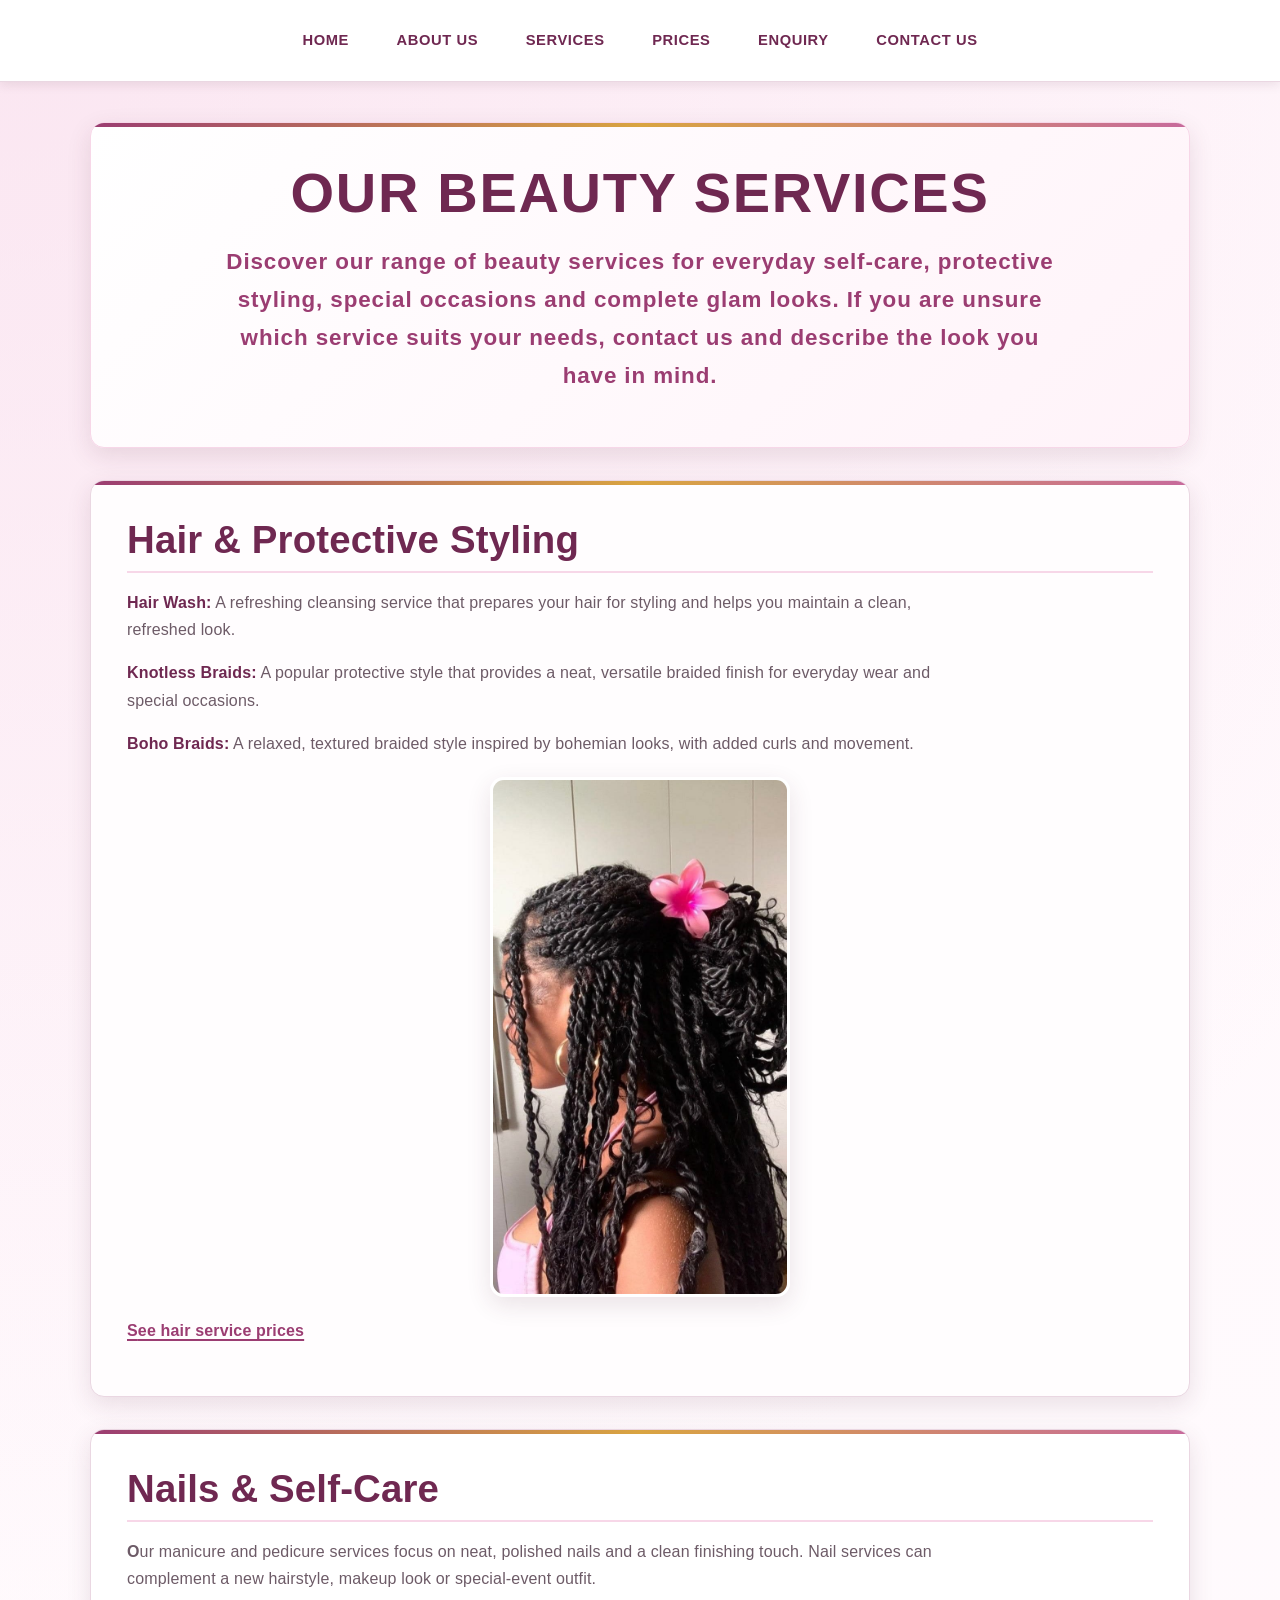
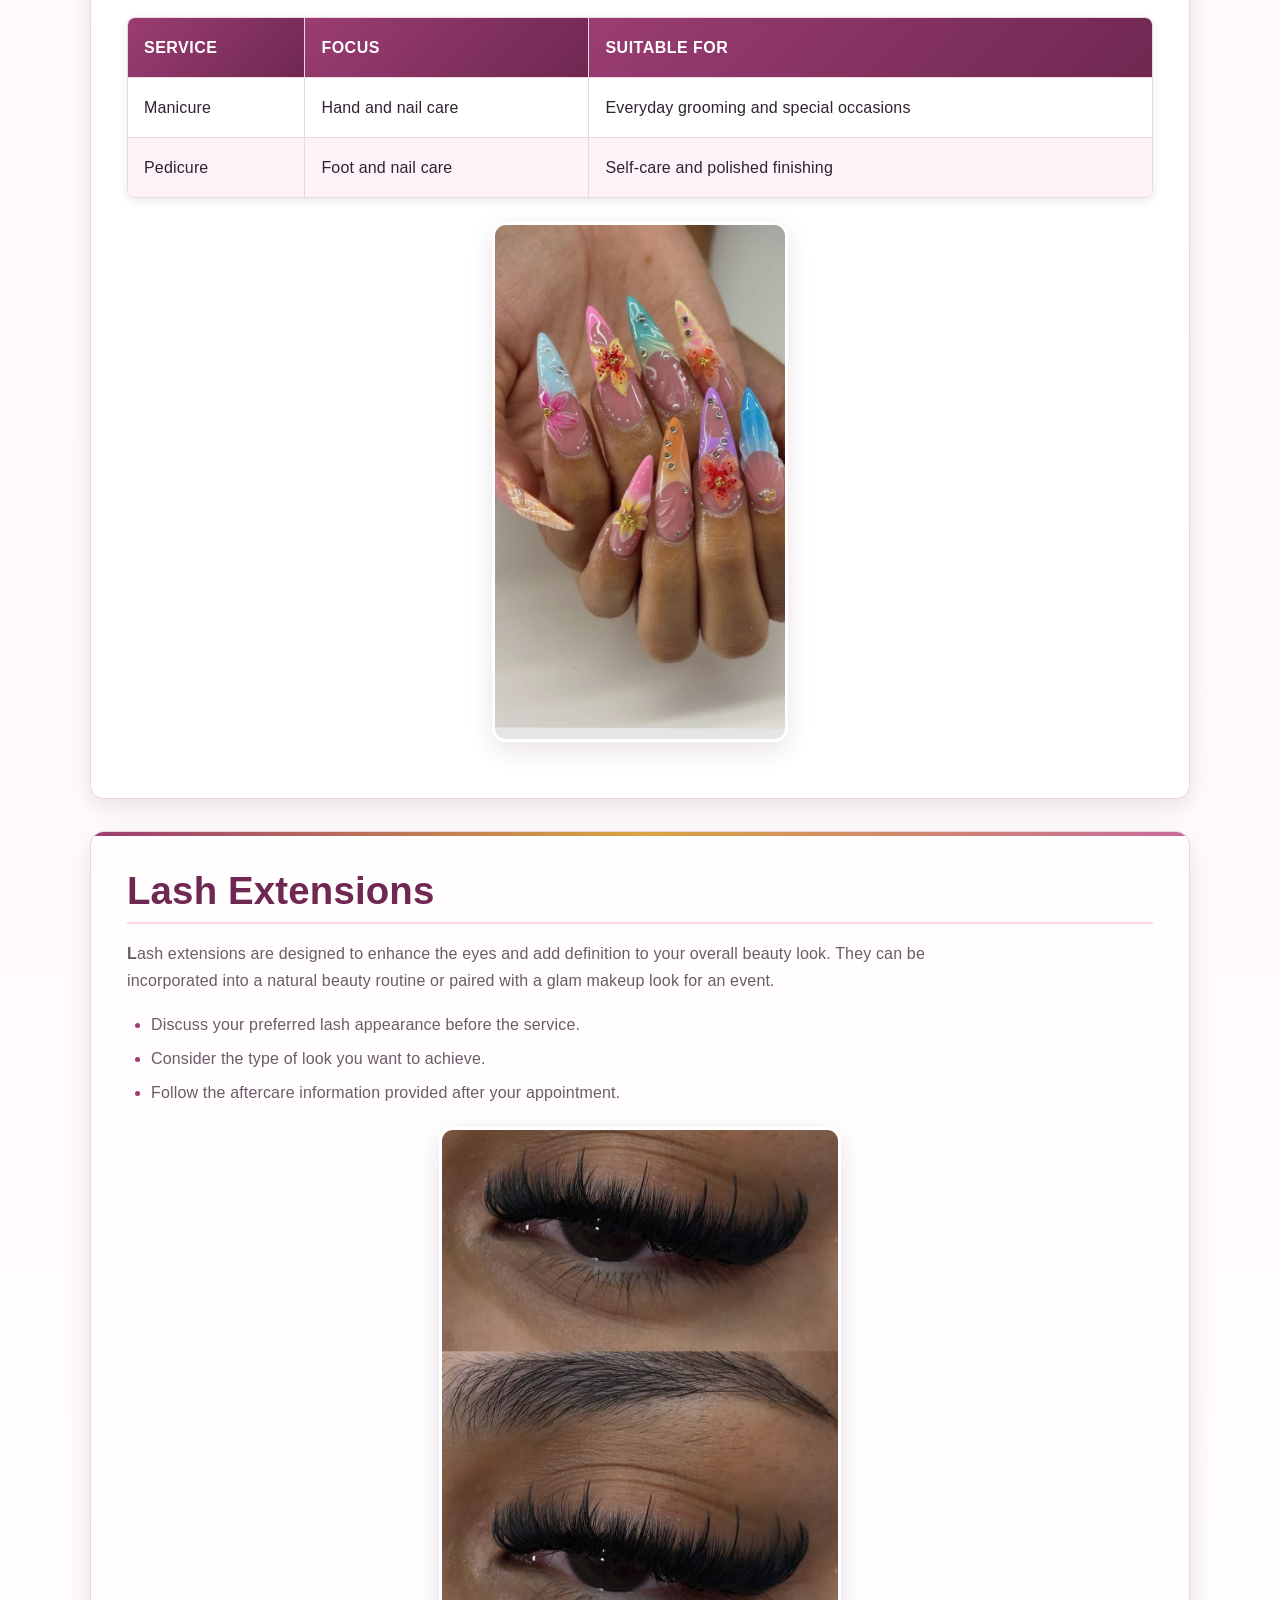
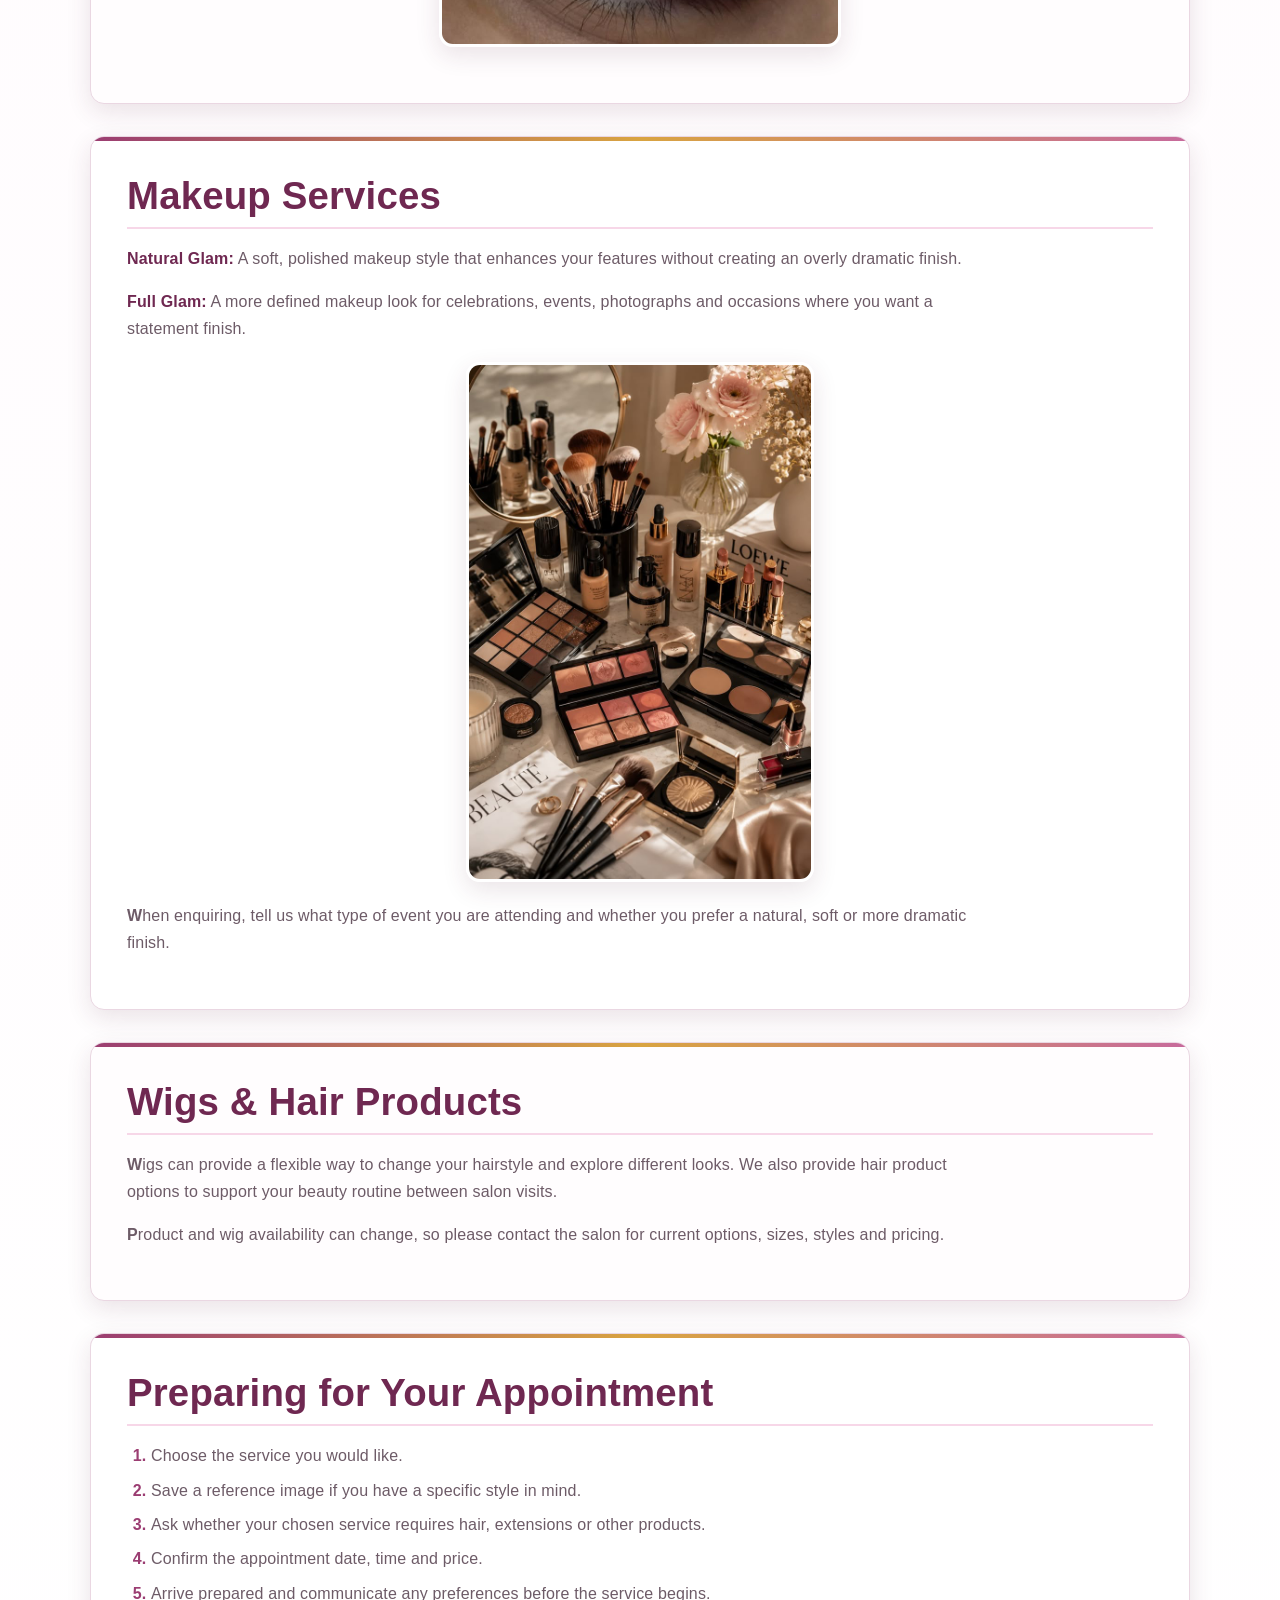
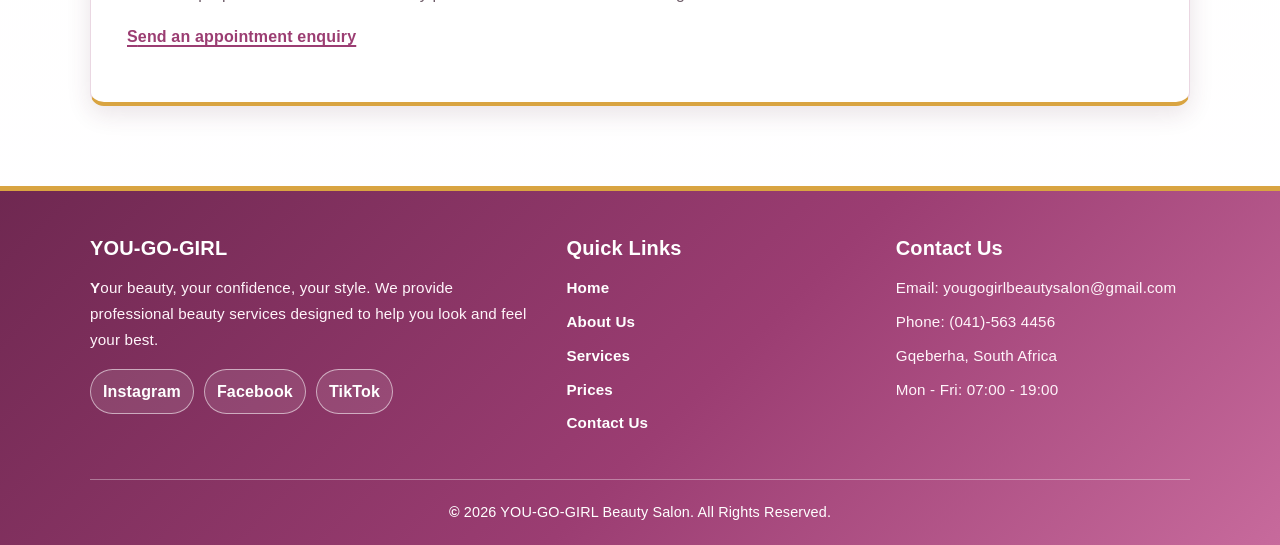
<file: pages/services.html>
<!DOCTYPE html><html lang="en"><head><meta charset="UTF-8"><meta name="viewport" content="width=device-width, initial-scale=1.0"><meta name="description" content="Explore hair, braid, nail, lash, makeup and wig services at YOU-GO-GIRL Beauty Salon."><meta name="keywords" content="hair braids nails lashes makeup wigs beauty services Gqeberha"><title>YOU-GO-GIRL BEAUTY SALON | Services</title><link rel="stylesheet" href="../assets/css/style.css"></head><body><header><nav aria-label="Main navigation"><a href="../index.html">HOME</a><a href="./about.html">ABOUT US</a><a href="./services.html">SERVICES</a><a href="./price.html">PRICES</a><a href="./enquiry.html">ENQUIRY</a><a href="./contact.html">CONTACT US</a></nav></header><main><section><h1>Our Beauty Services</h1><p>Discover our range of beauty services for everyday self-care, protective styling, special occasions and complete glam looks. If you are unsure which service suits your needs, contact us and describe the look you have in mind.</p></section><section><h2>Hair & Protective Styling</h2><p><strong>Hair Wash:</strong> A refreshing cleansing service that prepares your hair for styling and helps you maintain a clean, refreshed look.</p><p><strong>Knotless Braids:</strong> A popular protective style that provides a neat, versatile braided finish for everyday wear and special occasions.</p><p><strong>Boho Braids:</strong> A relaxed, textured braided style inspired by bohemian looks, with added curls and movement.</p><img src="../assets/images/Island Twists with Boho Curls _ What Hair to Use _ Trending Vacation_Summer Hairstyle 2026.jpg" alt="Boho braid hairstyle inspiration"><p><a href="./price.html">See hair service prices</a></p></section><section><h2>Nails & Self-Care</h2><p>Our manicure and pedicure services focus on neat, polished nails and a clean finishing touch. Nail services can complement a new hairstyle, makeup look or special-event outfit.</p><table><thead><tr><th>Service</th><th>Focus</th><th>Suitable For</th></tr></thead><tbody><tr><td>Manicure</td><td>Hand and nail care</td><td>Everyday grooming and special occasions</td></tr><tr><td>Pedicure</td><td>Foot and nail care</td><td>Self-care and polished finishing</td></tr></tbody></table><img src="../assets/images/download (20).jpg" alt="Nail service inspiration"></section><section><h2>Lash Extensions</h2><p>Lash extensions are designed to enhance the eyes and add definition to your overall beauty look. They can be incorporated into a natural beauty routine or paired with a glam makeup look for an event.</p><ul><li>Discuss your preferred lash appearance before the service.</li><li>Consider the type of look you want to achieve.</li><li>Follow the aftercare information provided after your appointment.</li></ul><img src="../assets/images/download (21).jpg" alt="Lash extension service inspiration"></section><section><h2>Makeup Services</h2><p><strong>Natural Glam:</strong> A soft, polished makeup style that enhances your features without creating an overly dramatic finish.</p><p><strong>Full Glam:</strong> A more defined makeup look for celebrations, events, photographs and occasions where you want a statement finish.</p><img src="../assets/images/💄 Dream Makeup Collection 2026 _ Luxury Beauty Vanity Setup Every Girl Will Love.jpg" alt="Makeup and beauty products"><p>When enquiring, tell us what type of event you are attending and whether you prefer a natural, soft or more dramatic finish.</p></section><section><h2>Wigs & Hair Products</h2><p>Wigs can provide a flexible way to change your hairstyle and explore different looks. We also provide hair product options to support your beauty routine between salon visits.</p><p>Product and wig availability can change, so please contact the salon for current options, sizes, styles and pricing.</p></section><section><h2>Preparing for Your Appointment</h2><ol><li>Choose the service you would like.</li><li>Save a reference image if you have a specific style in mind.</li><li>Ask whether your chosen service requires hair, extensions or other products.</li><li>Confirm the appointment date, time and price.</li><li>Arrive prepared and communicate any preferences before the service begins.</li></ol><p><a href="./contact.html">Send an appointment enquiry</a></p></section></main><footer><div class="footer-container"><div class="footer-section"><h2>YOU-GO-GIRL</h2><p>Your beauty, your confidence, your style. We provide professional beauty services designed to help you look and feel your best.</p><div class="footer-social"><a href="#">Instagram</a><a href="#">Facebook</a><a href="#">TikTok</a></div></div><div class="footer-section"><h3>Quick Links</h3><ul><li><a href="../index.html">Home</a></li><li><a href="./about.html">About Us</a></li><li><a href="./services.html">Services</a></li><li><a href="./price.html">Prices</a></li><li><a href="./contact.html">Contact Us</a></li></ul></div><div class="footer-section"><h3>Contact Us</h3><ul><li>Email: yougogirlbeautysalon@gmail.com</li><li>Phone: (041)-563 4456</li><li>Gqeberha, South Africa</li><li>Mon - Fri: 07:00 - 19:00</li></ul></div></div><div class="footer-bottom"><p>&copy; 2026 YOU-GO-GIRL Beauty Salon. All Rights Reserved.</p></div></footer></body></html>
</file>
<file: assets/css/style.css>
/* =========================================================
   YOU-GO-GIRL BEAUTY SALON
   Complete stylesheet: main styles + footer styles
   ========================================================= */

/* =========================================================
   1. CSS VARIABLES
   ========================================================= */
:root {
    --primary: #9b3d72;
    --primary-dark: #6f2851;
    --primary-light: #c76a9c;
    --secondary: #f7d7e8;
    --secondary-light: #fff3f9;
    --accent: #d9a441;
    --accent-light: #f4e3b5;
    --background: #fff8fc;
    --surface: #ffffff;
    --text: #2f2430;
    --muted: #6d5b67;
    --border: #ead7e2;
    --success: #4f8a62;
    --danger: #b94c4c;
    --shadow-small: 0 3px 10px rgba(80, 35, 60, .10);
    --shadow: 0 8px 24px rgba(80, 35, 60, .12);
    --shadow-large: 0 15px 35px rgba(80, 35, 60, .18);
    --radius-small: 8px;
    --radius: 14px;
    --max-width: 1100px;
    --transition: .25s ease;
}

/* =========================================================
   2. RESET / DEFAULT STYLES
   ========================================================= */
* {
    box-sizing: border-box;
    margin: 0;
    padding: 0;
}

html {
    scroll-behavior: smooth;
    scroll-padding-top: 90px;
}

body {
    min-height: 100vh;
    background: radial-gradient(circle at top left, rgba(247, 215, 232, .55), transparent 30%), linear-gradient(180deg, var(--background), #fff);
    color: var(--text);
    font-family: Arial, Helvetica, sans-serif;
    font-size: 16px;
    line-height: 1.7;
    letter-spacing: .01em;
}

::selection {
    background: var(--secondary);
    color: var(--primary-dark);
}

/* =========================================================
   3. HEADER & NAVIGATION
   ========================================================= */
header {
    position: sticky;
    top: 0;
    z-index: 1000;
    background: rgba(255, 255, 255, .97);
    border-bottom: 1px solid var(--border);
    box-shadow: var(--shadow-small);
    backdrop-filter: blur(8px);
}

nav {
    width: min(94%, var(--max-width));
    margin: 0 auto;
    padding: 1rem;
    display: flex;
    justify-content: center;
    align-items: center;
    gap: .55rem;
    flex-wrap: wrap;
}

nav a {
    display: inline-block;
    padding: .7rem 1.15rem;
    border: 1px solid transparent;
    border-radius: 999px;
    color: var(--primary-dark);
    text-decoration: none;
    font-size: .92rem;
    font-weight: 800;
    letter-spacing: .04em;
    text-transform: uppercase;
    transition: background-color var(--transition), color var(--transition), transform var(--transition), box-shadow var(--transition), border-color var(--transition);
}

/* =========================================================
   4. MAIN LAYOUT
   ========================================================= */
main {
    width: min(92%, var(--max-width));
    margin: 0 auto;
    padding: 2.5rem 0 5rem;
}

section {
    position: relative;
    margin-bottom: 2rem;
    padding: 2.25rem;
    background: var(--surface);
    border: 1px solid var(--border);
    border-radius: var(--radius);
    box-shadow: var(--shadow);
    overflow: hidden;
    transition: transform var(--transition), box-shadow var(--transition);
}

section::before {
    content: "";
    position: absolute;
    top: 0;
    left: 0;
    width: 100%;
    height: 4px;
    background: linear-gradient(90deg, var(--primary), var(--accent), var(--primary-light));
}

section:nth-of-type(even) {
    background: #fffdfE;
}

section:last-child {
    margin-bottom: 0;
}

main > section:last-child {
    border-bottom: 4px solid var(--accent);
}

/* =========================================================
   5. TYPOGRAPHY
   ========================================================= */
h1,
h2,
h3,
h4 {
    color: var(--primary-dark);
    line-height: 1.2;
    margin-bottom: 1rem;
    font-weight: 800;
}

h1 {
    font-size: clamp(2.1rem, 5vw, 3.5rem);
    text-align: center;
    letter-spacing: .03em;
}

h2 {
    font-size: clamp(1.65rem, 4vw, 2.4rem);
    border-bottom: 2px solid var(--secondary);
    padding-bottom: .5rem;
}

h3 {
    font-size: 1.35rem;
}

h4 {
    font-size: 1.1rem;
}

p,
li {
    color: var(--muted);
}

p {
    max-width: 850px;
    margin-bottom: 1rem;
}

p::first-letter {
    font-weight: 600;
}

strong {
    color: var(--primary-dark);
}

/* =========================================================
   6. LINKS
   ========================================================= */
main a {
    color: var(--primary);
    font-weight: 700;
    text-decoration-thickness: 2px;
    text-underline-offset: 3px;
    transition: color var(--transition);
}

main a:hover {
    color: var(--primary-dark);
}

/* =========================================================
   7. LISTS
   ========================================================= */
ul,
ol {
    padding-left: 1.5rem;
    margin-bottom: 1rem;
}

li {
    margin-bottom: .45rem;
}

li::marker {
    color: var(--primary);
    font-weight: 700;
}

/* =========================================================
   8. HOME / HERO SECTION
   ========================================================= */
main > section:first-child {
    text-align: center;
    background: linear-gradient(135deg, #fff 0%, var(--secondary-light) 100%);
    border-color: var(--secondary);
}

main > section:first-child h1 {
    text-transform: uppercase;
}

main > section:first-child p {
    margin-left: auto;
    margin-right: auto;
}

main > section:first-child p:first-of-type {
    color: var(--primary);
    font-size: clamp(1.1rem, 3vw, 1.4rem);
    font-weight: 800;
    letter-spacing: .04em;
}

/* =========================================================
   9. IMAGES
   ========================================================= */
img {
    display: block;
    width: auto;
    max-width: 100%;
    height: auto;
    margin: 1.25rem auto;
    border: 3px solid #fff;
    border-radius: var(--radius);
    object-fit: cover;
    box-shadow: var(--shadow);
    transition: transform var(--transition), box-shadow var(--transition);
}

section img {
    max-height: 520px;
}

section table img {
    width: 100%;
    max-width: 360px;
    max-height: 300px;
    margin: .5rem auto;
}

/* =========================================================
   10. TABLES
   ========================================================= */
table {
    width: 100%;
    border-collapse: separate;
    border-spacing: 0;
    margin: 1.5rem 0;
    background: var(--surface);
    border: 1px solid var(--border);
    border-radius: var(--radius-small);
    overflow: hidden;
    box-shadow: var(--shadow-small);
}

th,
td {
    padding: 1rem;
    border-right: 1px solid var(--border);
    border-bottom: 1px solid var(--border);
    text-align: left;
    vertical-align: middle;
}

th:last-child,
td:last-child {
    border-right: 0;
}

tbody tr:last-child td {
    border-bottom: 0;
}

th {
    background: linear-gradient(135deg, var(--primary), var(--primary-dark));
    color: #fff;
    font-weight: 800;
    letter-spacing: .03em;
    text-transform: uppercase;
}

tbody tr:nth-child(even) {
    background: var(--secondary-light);
}

td strong {
    color: var(--primary-dark);
}

/* =========================================================
   11. FORMS
   ========================================================= */
form {
    max-width: 760px;
    margin: 0 auto;
}

label {
    display: block;
    margin: .5rem 0 .35rem;
    color: var(--primary-dark);
    font-weight: 800;
}

input,
select,
textarea {
    width: 100%;
    padding: .85rem 1rem;
    margin-bottom: .9rem;
    border: 1px solid #cdb9c5;
    border-radius: var(--radius-small);
    background: #fff;
    color: var(--text);
    font: inherit;
    line-height: 1.5;
    transition: border-color var(--transition), box-shadow var(--transition), background-color var(--transition);
}

input::placeholder,
textarea::placeholder {
    color: #8a7882;
    opacity: 1;
}

textarea {
    min-height: 160px;
    resize: vertical;
}

/* =========================================================
   12. BUTTONS
   ========================================================= */
button {
    display: inline-block;
    min-width: 150px;
    border: 2px solid var(--primary);
    border-radius: 999px;
    padding: .85rem 1.6rem;
    background: var(--primary);
    color: #fff;
    font: inherit;
    font-weight: 800;
    letter-spacing: .03em;
    cursor: pointer;
    box-shadow: var(--shadow-small);
    transition: background-color var(--transition), border-color var(--transition), transform var(--transition), box-shadow var(--transition);
}

/* =========================================================
   13. GOOGLE MAP / IFRAME
   ========================================================= */
iframe {
    display: block;
    width: 100%;
    max-width: 100%;
    min-height: 360px;
    margin: 1.5rem auto;
    border: 0;
    border-radius: var(--radius);
    box-shadow: var(--shadow);
}

hr {
    border: 0;
    border-top: 2px solid var(--secondary);
    margin: 2rem 0;
}

/* =========================================================
   14. FOOTER
   ========================================================= */
footer {
    margin-top: 0;
    padding: 45px 20px 20px;
    background: linear-gradient(135deg, #6f2851 0%, #9b3d72 55%, #c76a9c 100%);
    color: #fff;
    border-top: 5px solid #d9a441;
}

.footer-container {
    width: min(92%, 1100px);
    margin: 0 auto;
    display: grid;
    grid-template-columns: 1.5fr 1fr 1fr;
    gap: 35px;
}

.footer-section {
    padding: 0;
    margin: 0;
    background: transparent;
    border: 0;
    border-radius: 0;
    box-shadow: none;
}

.footer-section h2,
.footer-section h3 {
    color: #fff;
    border: 0;
    padding: 0;
    margin-bottom: 15px;
    font-size: 1.25rem;
}

.footer-section p,
.footer-section li {
    color: #fff5fa;
    font-size: .95rem;
}

.footer-section ul {
    list-style: none;
    padding: 0;
    margin: 0;
}

.footer-section li {
    margin-bottom: 8px;
}

.footer-section a {
    color: #fff;
    text-decoration: none;
    font-weight: 600;
    transition: color var(--transition), padding-left var(--transition);
}

.footer-social {
    display: flex;
    gap: 10px;
    flex-wrap: wrap;
    margin-top: 15px;
}

.footer-social a {
    display: inline-flex;
    align-items: center;
    justify-content: center;
    min-width: 42px;
    min-height: 42px;
    padding: 8px 12px;
    border: 1px solid rgba(255, 255, 255, .55);
    border-radius: 50px;
    background: rgba(255, 255, 255, .10);
}

.footer-bottom {
    width: min(92%, 1100px);
    margin: 35px auto 0;
    padding-top: 20px;
    border-top: 1px solid rgba(255, 255, 255, .35);
    text-align: center;
}

.footer-bottom p {
    max-width: none;
    margin: 0;
    color: #fff;
    font-size: .9rem;
}

.footer-bottom a {
    color: #fff;
    font-weight: 700;
}

/* =========================================================
   15. PSEUDO-CLASSES / INTERACTION STATES
   ========================================================= */
nav a:hover,
nav a:focus-visible {
    background: var(--primary);
    color: #fff;
    border-color: var(--primary);
    transform: translateY(-2px);
    box-shadow: var(--shadow-small);
}

nav a:active {
    transform: translateY(0);
    box-shadow: none;
}

nav a:visited {
    color: var(--primary-dark);
}

nav a:hover:visited,
nav a:focus-visible:visited {
    color: #fff;
}

section:hover {
    transform: translateY(-3px);
    box-shadow: var(--shadow-large);
}

img:hover {
    transform: scale(1.015);
    box-shadow: var(--shadow-large);
}

tbody tr {
    transition: background-color var(--transition), transform var(--transition);
}

tbody tr:hover {
    background: var(--secondary);
}

input:hover,
select:hover,
textarea:hover {
    border-color: var(--primary-light);
}

input:focus,
select:focus,
textarea:focus {
    outline: none;
    border-color: var(--primary);
    box-shadow: 0 0 0 4px rgba(155, 61, 114, .14);
    background: #fffafd;
}

input:required,
select:required,
textarea:required {
    border-left: 4px solid var(--accent);
}

input:valid,
select:valid,
textarea:valid {
    border-color: var(--success);
}

input:invalid:not(:placeholder-shown),
select:invalid,
textarea:invalid:not(:placeholder-shown) {
    border-color: var(--danger);
}

button:hover,
button:focus-visible {
    background: var(--primary-dark);
    border-color: var(--primary-dark);
    box-shadow: var(--shadow);
    transform: translateY(-2px);
}

button:active {
    transform: translateY(0);
    box-shadow: var(--shadow-small);
}

button:disabled {
    opacity: .55;
    cursor: not-allowed;
    transform: none;
}

.footer-section:hover {
    transform: none;
    box-shadow: none;
}

.footer-section::before {
    display: none;
}

.footer-section a:hover {
    color: var(--accent-light);
    padding-left: 5px;
}

.footer-social a:hover,
.footer-social a:focus-visible {
    background: #fff;
    color: var(--primary-dark);
    padding-left: 12px;
}

/* =========================================================
   16. RESPONSIVE DESIGN - TABLETS
   ========================================================= */
@media (max-width: 768px) {
    body {
        font-size: 15px;
    }

    header {
        position: static;
    }

    nav {
        width: 96%;
        padding: .75rem;
        gap: .3rem;
    }

    nav a {
        padding: .6rem .8rem;
        font-size: .82rem;
    }

    main {
        width: min(94%, var(--max-width));
        padding-top: 1.5rem;
    }

    section {
        padding: 1.5rem;
        margin-bottom: 1.5rem;
    }

    h1 {
        font-size: 2.35rem;
    }

    h2 {
        font-size: 1.85rem;
    }

    table {
        font-size: .95rem;
    }

    th,
    td {
        padding: .75rem;
    }

    img {
        max-height: 430px;
    }

    iframe {
        min-height: 300px;
    }

    .footer-container {
        grid-template-columns: 1fr 1fr;
        gap: 25px;
    }
}

/* =========================================================
   17. RESPONSIVE DESIGN - MOBILE
   ========================================================= */
@media (max-width: 480px) {
    body {
        font-size: 14px;
    }

    nav {
        width: 94%;
        flex-direction: column;
        align-items: stretch;
    }

    nav a {
        width: 100%;
        padding: .7rem;
        text-align: center;
    }

    main {
        width: 94%;
        padding: 1rem 0 2.5rem;
    }

    section {
        padding: 1rem;
        margin-bottom: 1rem;
        border-radius: 10px;
    }

    h1 {
        font-size: 1.85rem;
    }

    h2 {
        font-size: 1.5rem;
    }

    h3 {
        font-size: 1.2rem;
    }

    p {
        font-size: .98rem;
    }

    img {
        width: 100%;
        max-height: 360px;
    }

    table {
        display: block;
        overflow-x: auto;
        white-space: nowrap;
    }

    th,
    td {
        padding: .65rem;
    }

    input,
    select,
    textarea {
        font-size: 16px;
    }

    button {
        width: 100%;
    }

    iframe {
        min-height: 260px;
    }

    footer {
        padding: 35px 15px 18px;
    }

    .footer-container {
        grid-template-columns: 1fr;
        gap: 25px;
        text-align: center;
    }

    .footer-social {
        justify-content: center;
    }

    .footer-section a:hover {
        padding-left: 0;
    }
}


/* =========================================================
   18. ACCESSIBILITY, FORM FEEDBACK & ENQUIRY PAGE
   ========================================================= */
.skip-link {
    position: absolute;
    top: -100px;
    left: 1rem;
    z-index: 2000;
    padding: .75rem 1rem;
    background: var(--primary-dark);
    color: #fff;
    border-radius: var(--radius-small);
    text-decoration: none;
}

.skip-link:focus {
    top: 1rem;
    color: #fff;
}

[aria-current="page"] {
    background: var(--secondary-light);
    border-color: var(--primary-light);
    color: var(--primary-dark);
}

.form-note {
    margin: 1rem auto 0;
    padding: .85rem 1rem;
    border-left: 4px solid var(--accent);
    border-radius: var(--radius-small);
    background: var(--secondary-light);
    color: var(--muted);
    font-size: .92rem;
}

:focus-visible {
    outline: 3px solid var(--accent);
    outline-offset: 3px;
}

@media (prefers-reduced-motion: reduce) {
    *,
    *::before,
    *::after {
        scroll-behavior: auto !important;
        animation-duration: .01ms !important;
        animation-iteration-count: 1 !important;
        transition-duration: .01ms !important;
    }

    section:hover,
    img:hover,
    nav a:hover,
    button:hover {
        transform: none;
    }
}

@media print {
    header,
    footer,
    button,
    .skip-link {
        display: none !important;
    }

    body {
        background: #fff;
        color: #000;
    }

    main {
        width: 100%;
        padding: 0;
    }

    section {
        box-shadow: none;
        border: 1px solid #ccc;
        break-inside: avoid;
    }
}
</file>
